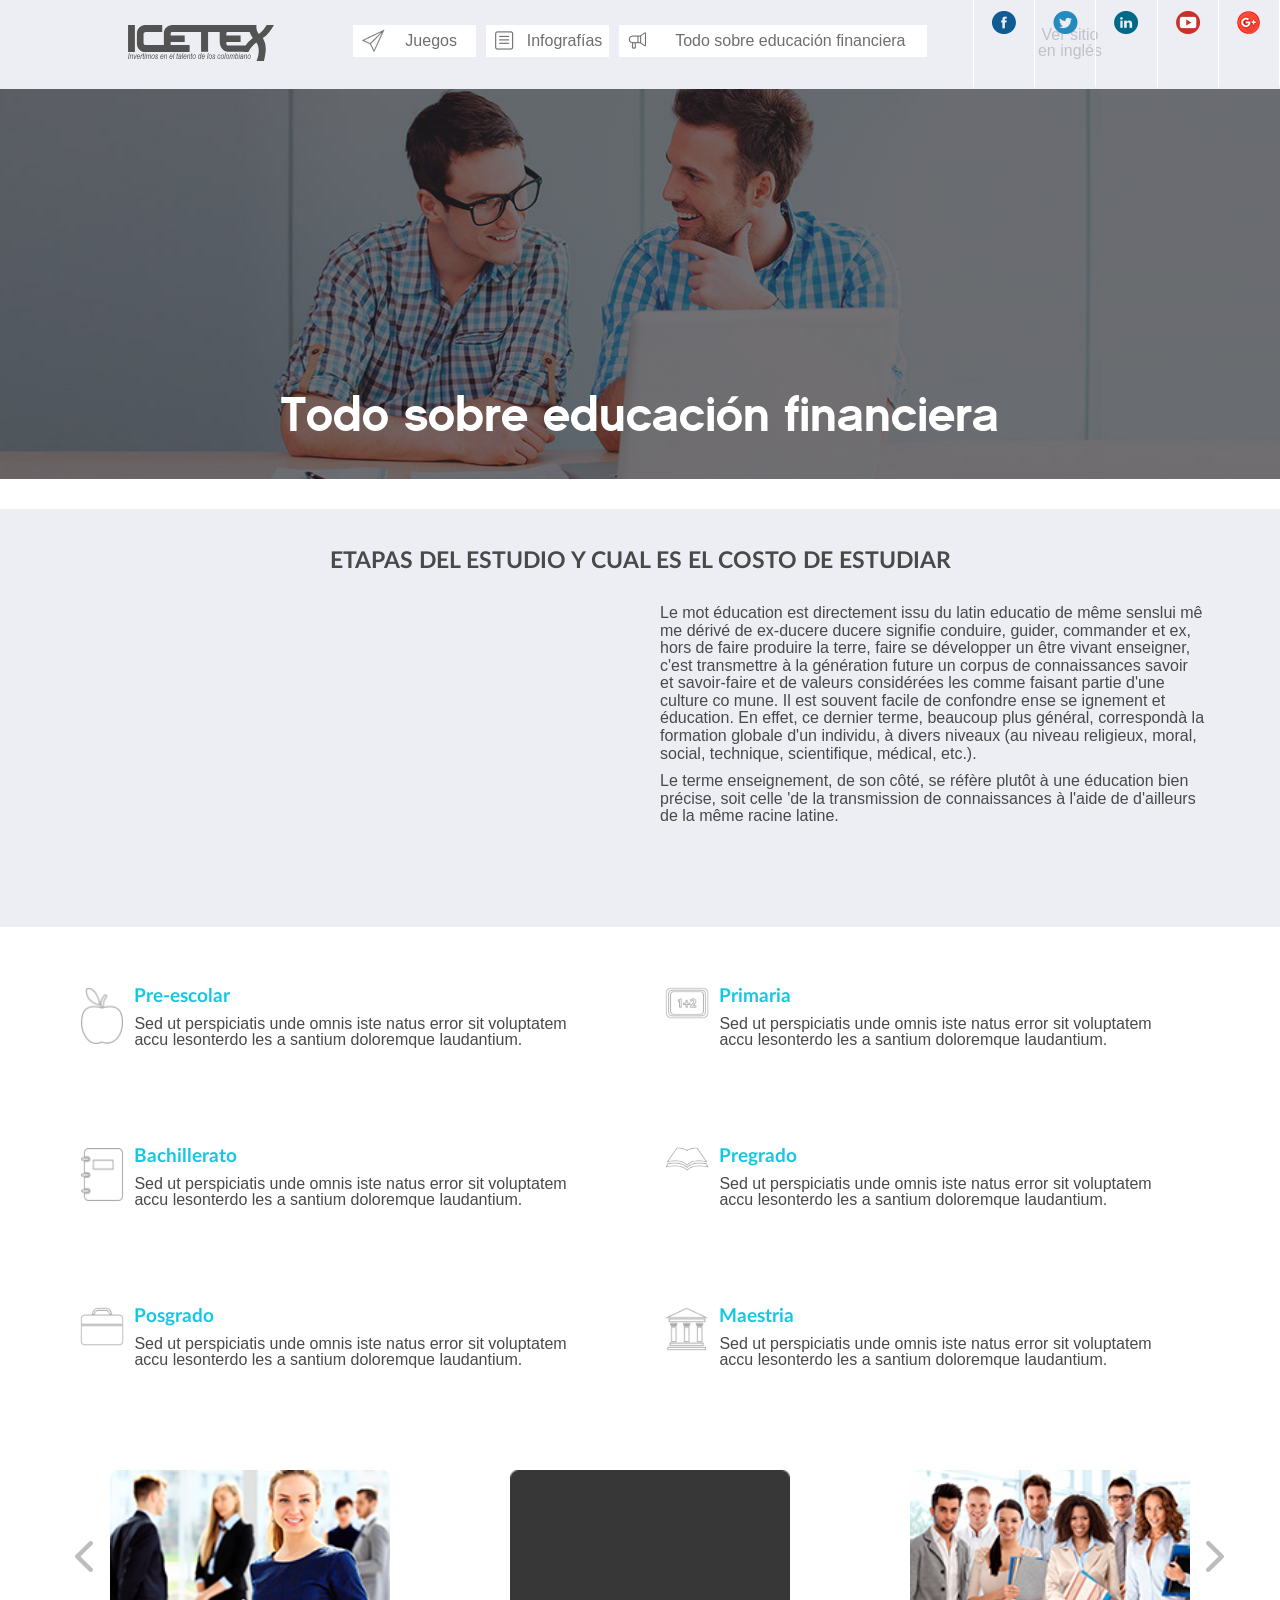
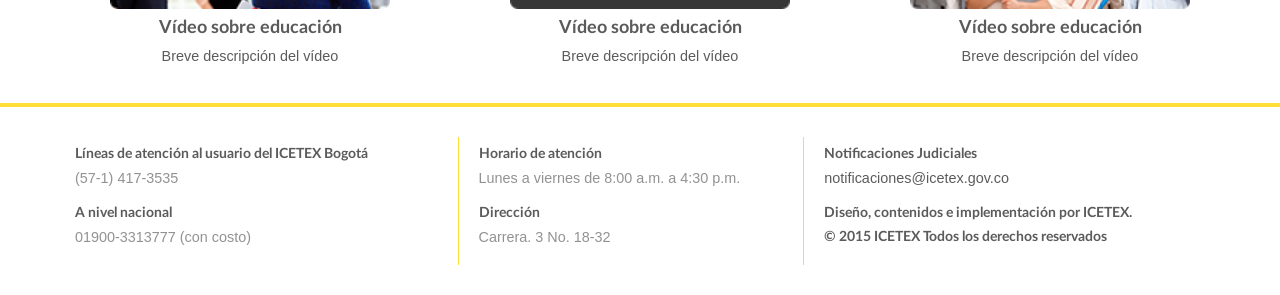
<file: educacion.html>
<!DOCTYPE html>
<html>
  <head>
    <title>Icetex</title>
    <link rel="stylesheet" href="css/main.css">
    <link rel="stylesheet" href="css/game1.css">
    <link rel="stylesheet" href="css/game2.css">
    <link rel="stylesheet" href="css/plugin.css">
    <meta charset="UTF-8">
    <meta name="viewport" content="width=device-width, initial-scale=1">
    <title>Default Title Here</title>
  </head>
  <body>
    <div class="interna">
      <header class="header">
        <div class="container"><a href="/" class="brand col-xs-6 col-md-3 fade">
            <div class="image"><img src="images/misc/logo.svg"></div></a>
          <div class="nav-action"><a type="button" class="icon-hamburger"><span></span>
              <p>Menu</p></a></div>
          <nav class="nav col-xs-12 col-md-6 principal">
            <ul>
              <li><a href="">Juegos</a>
                <ul class="submenu">
                  <li><a href="">Soy estratega financiero</a></li>
                  <li><a href="">Relaciona los conceptos</a></li>
                </ul>
              </li>
              <li><a href="">Infografías</a></li>
              <li><a href="">Todo sobre educación financiera</a></li>
            </ul>
          </nav><a href="" class="action-language">Ver sitio en inglés</a>
        </div>
        <ul class="social">
          <li><a href=""><span class="facebook"></span></a></li>
          <li><a href=""><span class="twitter"></span></a></li>
          <li><a href=""><span class="linkedin"></span></a></li>
          <li><a href=""><span class="youtube"></span></a></li>
          <li><a href=""><span class="google"></span></a></li>
        </ul>
      </header>
      <div class="header-interna">
        <div class="subtitle">Todo sobre educación financiera</div>
      </div>
      <div class="stages">
        <div class="container">
          <h2 class="title">ETAPAS DEL ESTUDIO Y CUAL ES EL COSTO DE ESTUDIAR</h2>
          <div class="col-xs-12 col-sm-6 video">
            <iframe width="100%" height="300px" src="https://www.youtube.com/embed/AKzoeAznx7Y" frameborder="0" allowfullscreen></iframe>
          </div>
          <div class="col-xs-12 col-sm-6 info">
            <p>Le mot éducation est directement issu du latin educatio de même senslui mê me dérivé de ex-ducere ducere signifie conduire, guider, commander et ex, hors de faire produire la terre, faire se développer un être vivant enseigner, c'est transmettre à la génération future un corpus de connaissances savoir et savoir-faire et de valeurs considérées les comme faisant partie d'une culture co mune. Il est souvent facile de confondre ense se ignement et éducation. En effet, ce dernier terme, beaucoup plus général, correspondà la formation globale d'un individu, à divers niveaux (au niveau religieux, moral, social, technique, scientifique, médical, etc.).	</p>
            <p>Le terme enseignement, de son côté, se réfère plutôt à une éducation bien précise, soit celle 'de la transmission de connaissances à l'aide de  d'ailleurs de la même racine latine. </p>
          </div>
        </div>
      </div>
      <div id="ancla_1" class="box-intro-info">
        <div class="container">
          <div class="info-featured">
            <div class="item col-xs-12 col-sm-6">
              <div class="image"><img src="images/misc/item_1.png"></div>
              <div class="box">
                <div class="subtitle">Pre-escolar</div>
                <p class="info">Sed ut perspiciatis unde omnis iste natus error sit voluptatem accu lesonterdo les a santium doloremque laudantium.</p>
              </div>
            </div>
            <div class="item col-xs-12 col-sm-6">
              <div class="image"><img src="images/misc/item_2.png"></div>
              <div class="box">
                <div class="subtitle">Primaria</div>
                <p class="info">Sed ut perspiciatis unde omnis iste natus error sit voluptatem accu lesonterdo les a santium doloremque laudantium.</p>
              </div>
            </div>
            <div class="item col-xs-12 col-sm-6">
              <div class="image"><img src="images/misc/item_3.png"></div>
              <div class="box">
                <div class="subtitle">Bachillerato</div>
                <p class="info">Sed ut perspiciatis unde omnis iste natus error sit voluptatem accu lesonterdo les a santium doloremque laudantium.</p>
              </div>
            </div>
            <div class="item col-xs-12 col-sm-6">
              <div class="image"><img src="images/misc/item_4.png"></div>
              <div class="box">
                <div class="subtitle">Pregrado</div>
                <p class="info">Sed ut perspiciatis unde omnis iste natus error sit voluptatem accu lesonterdo les a santium doloremque laudantium.</p>
              </div>
            </div>
            <div class="item col-xs-12 col-sm-6">
              <div class="image"><img src="images/misc/item_5.png"></div>
              <div class="box">
                <div class="subtitle">Posgrado</div>
                <p class="info">Sed ut perspiciatis unde omnis iste natus error sit voluptatem accu lesonterdo les a santium doloremque laudantium.</p>
              </div>
            </div>
            <div class="item col-xs-12 col-sm-6">
              <div class="image"><img src="images/misc/item_6.png"></div>
              <div class="box">
                <div class="subtitle">Maestria</div>
                <p class="info">Sed ut perspiciatis unde omnis iste natus error sit voluptatem accu lesonterdo les a santium doloremque laudantium.</p>
              </div>
            </div>
          </div>
          <div class="carousel-educacion"><a href="#" class="slide"><img img src="images/fpo/carrusel_1.png">
              <h4 class="subtitle">Vídeo sobre educación</h4>
              <p class="description">Breve descripción del vídeo</p></a><a href="#" class="slide"><img img src="images/fpo/carrusel_2.png">
              <h4 class="subtitle">Vídeo sobre educación</h4>
              <p class="description">Breve descripción del vídeo</p></a><a href="#" class="slide"><img img src="images/fpo/carrusel_3.png">
              <h4 class="subtitle">Vídeo sobre educación</h4>
              <p class="description">Breve descripción del vídeo</p></a><a href="#" class="slide"><img img src="images/fpo/carrusel_1.png">
              <h4 class="subtitle">Vídeo sobre educación</h4>
              <p class="description">Breve descripción del vídeo</p></a><a href="#" class="slide"><img img src="images/fpo/carrusel_3.png">
              <h4 class="subtitle">Vídeo sobre educación</h4>
              <p class="description">Breve descripción del vídeo</p></a></div>
        </div>
      </div>
      <footer class="footer">
        <div class="container">
          <div class="box-footer">
            <div class="item">
              <div class="info">
                <p class="text">Líneas de atención al usuario del ICETEX Bogotá</p><span class="simple">(57-1) 417-3535</span>
              </div>
              <div class="info">
                <p class="text">A nivel nacional</p><span class="simple">01900-3313777 (con costo)</span>
              </div>
            </div>
            <div class="item">
              <div class="info">
                <p class="text">Horario de atención</p><span class="simple">Lunes a viernes de 8:00 a.m. a 4:30 p.m.</span>
              </div>
              <div class="info">
                <p class="text">Dirección</p><span class="simple">Carrera. 3 No. 18-32</span>
              </div>
            </div>
            <div class="item">
              <div class="info">
                <p class="text">Notificaciones Judiciales</p><span class="simple"> <a href="mailto:notificaciones@icetex.gov.co ">notificaciones@icetex.gov.co </a></span>
              </div>
              <div class="info">
                <p class="text">Diseño, contenidos e implementación por ICETEX.</p>
                <p class="text">© 2015 ICETEX Todos los derechos reservados</p>
              </div>
            </div>
          </div>
        </div>
      </footer>
    </div>
    <script src="https://ajax.googleapis.com/ajax/libs/jquery/2.1.3/jquery.min.js"></script>
    <script src="js/vendor/TweenLite.min.js"></script>
    <script src="js/vendor/CSSPlugin.min.js"></script>
    <script src="js/vendor/royal-slider-min.js"></script>
    <script src="js/vendor/bx-slider.js"></script>
    <script src="js/vendor/jquery.tooltipster.min.js"></script>
    <script src="js/animation.js"></script>
    <script src="js/main.js"> </script>
  </body>
</html>
</file>
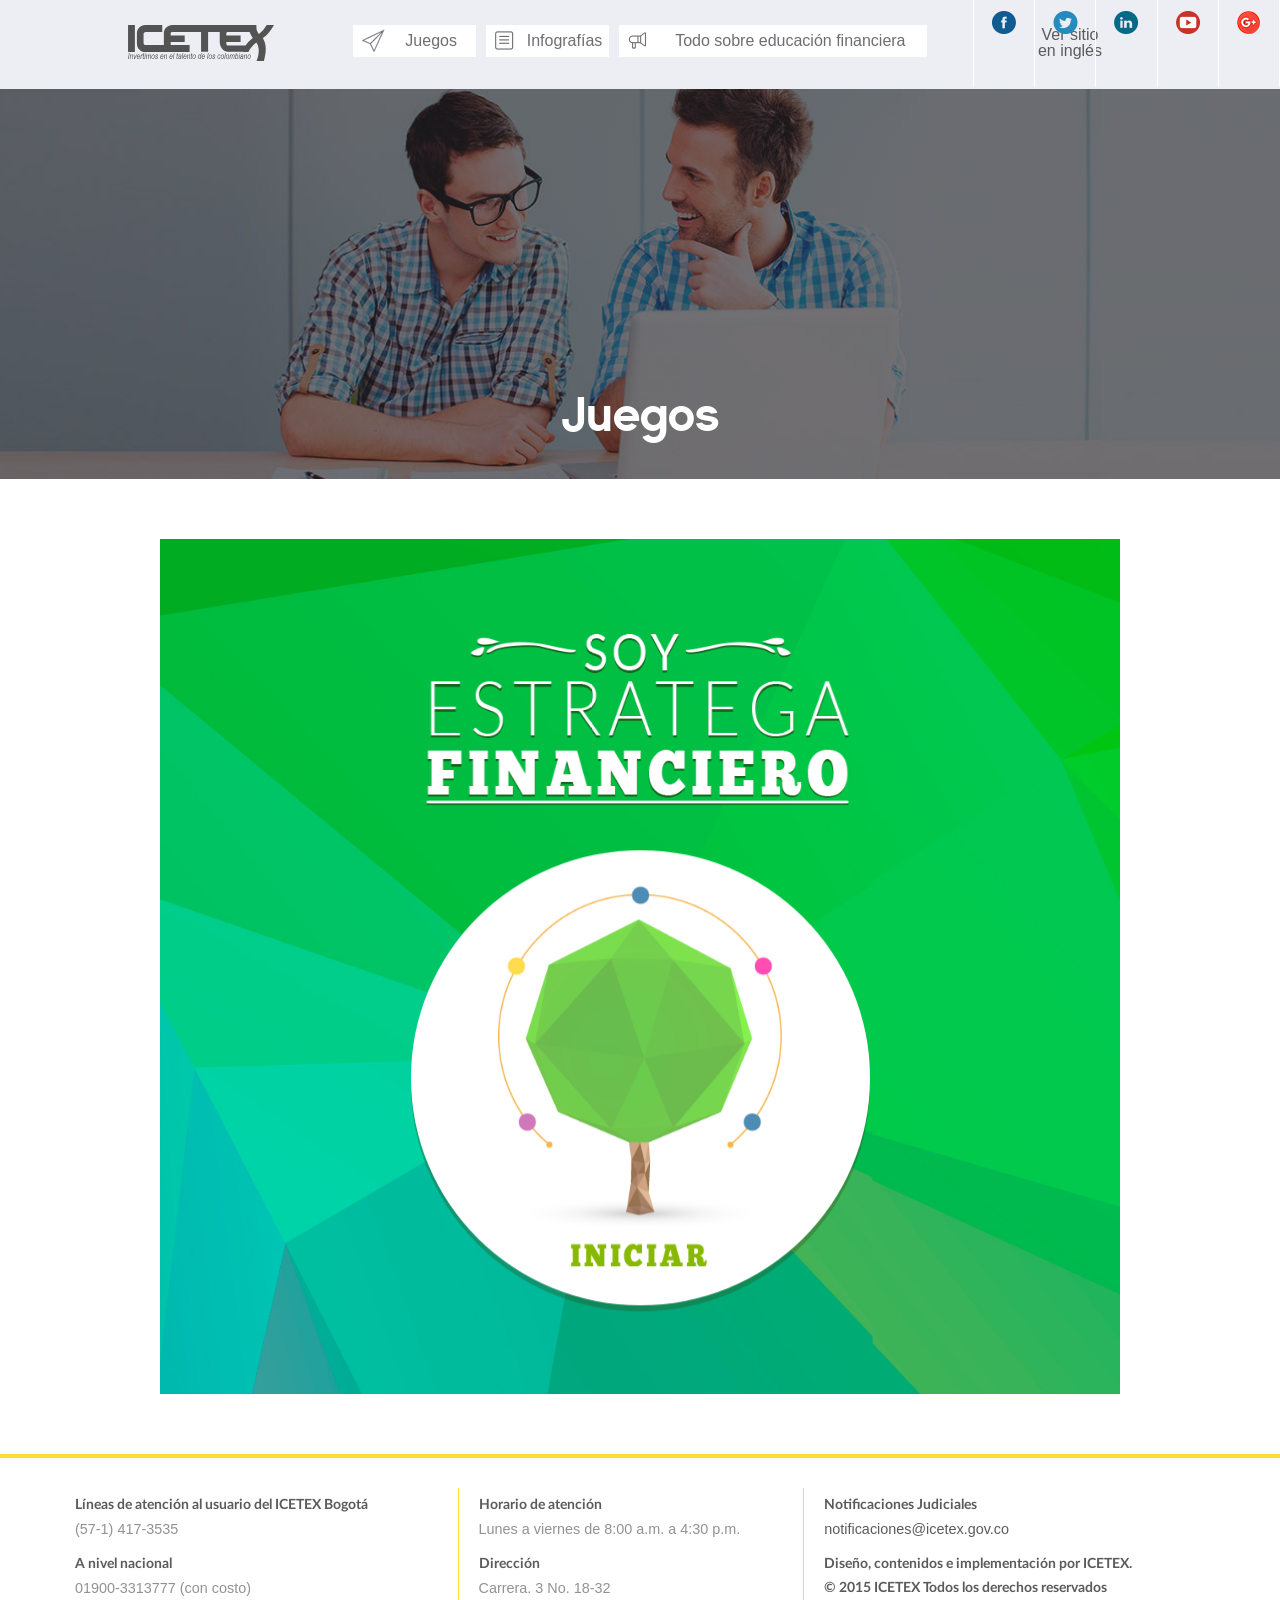
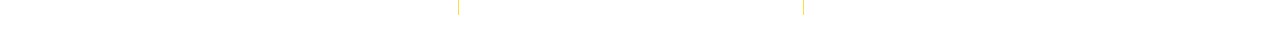
<file: game1.html>
<!DOCTYPE html>
<html>
  <head>
    <title>Icetex</title>
    <link rel="stylesheet" href="css/main.css">
    <link rel="stylesheet" href="css/game1.css">
    <link rel="stylesheet" href="css/game2.css">
    <link rel="stylesheet" href="css/plugin.css">
    <meta charset="UTF-8">
    <meta name="viewport" content="width=device-width, initial-scale=1">
    <title>Default Title Here</title>
  </head>
  <body>
    <div class="interna game1 games">
      <header class="header">
        <div class="container"><a href="/" class="brand col-xs-6 col-md-3 fade">
            <div class="image"><img src="images/misc/logo.svg"></div></a>
          <div class="nav-action"><a type="button" class="icon-hamburger"><span></span>
              <p>Menu</p></a></div>
          <nav class="nav col-xs-12 col-md-6 principal">
            <ul>
              <li><a href="">Juegos</a>
                <ul class="submenu">
                  <li><a href="">Soy estratega financiero</a></li>
                  <li><a href="">Relaciona los conceptos</a></li>
                </ul>
              </li>
              <li><a href="">Infografías</a></li>
              <li><a href="">Todo sobre educación financiera</a></li>
            </ul>
          </nav><a href="" class="action-language">Ver sitio en inglés</a>
        </div>
        <ul class="social">
          <li><a href=""><span class="facebook"></span></a></li>
          <li><a href=""><span class="twitter"></span></a></li>
          <li><a href=""><span class="linkedin"></span></a></li>
          <li><a href=""><span class="youtube"></span></a></li>
          <li><a href=""><span class="google"></span></a></li>
        </ul>
      </header>
      <div class="header-interna">
        <div class="subtitle">Juegos</div>
      </div>
      <div class="game-wrap">
        <div class="container">
          <div class="game-wrapper-financiero">
            <div id="stage01">
              <div class="main-title animated bounceInDown"><img src="images/game1/main-title.png"></div>
              <div class="start"><a href="#" id="startBtn"><span class="startBtnEffect animated bounceInUp"><img src="images/game1/start.png"></span></a></div>
            </div>
            <div id="stage02" class="startRight stage">
              <div><span class="instructions">
                  <h4>Instrucciones</h4>
                  <p class="subtitle">El juego del <b>ICETEX</b> con el que aprenderás acerca de lo importante que es la financiación de un crédito educativo en la consolidación de tus metas de estudio.</p>
                  <ul>
                    <li>Lee detalladamente las preguntas del juego.</li>
                    <li>En cada una de ellas encontrarás cuatro (4) opciones de respuesta pero solo una es la correcta.</li>
                    <li>Las preguntas cambian de orden cada vez que comienza un nuevo juego.</li>
                    <li>En caso que no conozcas la respuesta, tienes tres ayudas que puedes usar cuando quieras:</li>
                  </ul>
                  <h4 class="comodines">Comodines de ayuda</h4>
                  <ul class="list-comodines">
                    <li> <img src="images/game1/arrow01.svg"><span class="items">Navegar por el portal del ICETEX</span></li>
                    <li> <img src="images/game1/number.svg"><span class="items">Consultar a la comunidad virtual a través de <span>#yosoyicetex</span> en twitter</span></li>
                    <li><img src="images/game1/50-50.svg"><span class="items">50/50, descartar 2 opciones incorrectas</span></li>
                    <li><img src="images/game1/phone.svg"><span class="items">Llamar a las líneas de atención del ICETEX en Bogotá 417 3535 o a nivel nacional al 01 900 331 3777</span></li>
                  </ul><a href="#" id="nextBtn"> <img src="images/game1/next.svg"><p>Siguiente</p></a></span></div>
            </div>
            <div id="stage03" class="startRight stage">
              <div class="a-jugar">
                <h6>¡Ahora sí, a jugar!</h6>
              </div>
              <div class="stars-footer"><span> <img src="images/game1/star-02.svg"></span><span> <img src="images/game1/star-02.svg"></span><span> <img src="images/game1/star-02.svg"></span><span> <img src="images/game1/star-02.svg"></span><span> <img src="images/game1/star-02.svg"></span><span> <img src="images/game1/star-02.svg"></span><span> <img src="images/game1/star-02.svg"></span><span> <img src="images/game1/star-02.svg"></span><span> <img src="images/game1/star-02.svg"></span><span> <img src="images/game1/star-02.svg"></span><span> <img src="images/game1/star-02.svg"></span><span> <img src="images/game1/star-02.svg"></span><span> <img src="images/game1/star-01.svg"></span><span class="level">Nivel 1</span></div>
            </div>
            <div id="stage04" class="startRight stage">
              <div class="top">
                <div class="timer"><span>30</span></div>
                <div class="helpers"><span class="box-tool"><img src="images/game1/arrow02.svg" title="Bogotá 417 3535 o a nivel nacional al 01 900 331 3777" class="tooltip">
                    <div class="disable-tool"></div></span><span class="box-tool"><img src="images/game1/50-50-02.svg" title="Bogotá 417 3535 o a nivel nacional al 01 900 331 3777" class="tooltip">
                    <div class="disable-tool"></div></span><span class="box-tool"><img src="images/game1/number-02.svg" title="Bogotá 417 3535 o a nivel nacional al 01 900 331 3777" class="tooltip">
                    <div class="disable-tool"></div></span><span class="box-tool"><img src="images/game1/phone-02.svg" title="Bogotá 417 3535 o a nivel nacional al 01 900 331 3777" class="tooltip">
                    <div class="disable-tool"></div></span></div>
              </div>
              <div class="question-box">
                <div class="question"><span>El principal objetivo de un crédito educativo que otorga ICETEX es:</span></div>
                <ul class="answers">
                  <li class="select"><a href="#" id="answerBtn"><span>A.</span> Ayudar con la cuota inicial de una casa</a></li>
                  <li class="wrong"><a href="#"><span>B.</span> Fomentar y facilitar la educación en la sociedad</a></li>
                  <li class="correct"><a href="#"><span>C.</span> Promover viajes alrededor del mundo</a></li>
                  <li><span>D.</span> Ayudar con los útiles escolares de los hijos</li>
                </ul>
                <div class="advice"><span>Estamos procesando tu respuesta</span></div>
              </div>
              <div class="stars-footer"><span> <img src="images/game1/star-02.svg"></span><span> <img src="images/game1/star-02.svg"></span><span> <img src="images/game1/star-02.svg"></span><span> <img src="images/game1/star-02.svg"></span><span> <img src="images/game1/star-02.svg"></span><span> <img src="images/game1/star-02.svg"></span><span> <img src="images/game1/star-02.svg"></span><span> <img src="images/game1/star-02.svg"></span><span> <img src="images/game1/star-02.svg"></span><span> <img src="images/game1/star-02.svg"></span><span> <img src="images/game1/star-02.svg"></span><span> <img src="images/game1/star-02.svg"></span><span> <img src="images/game1/star-01.svg"></span><span class="level">Nivel 1</span></div>
            </div>
            <div id="stage05" class="startRight stage">
              <div class="circle-score"><span class="circle">
                  <div class="copy-result">
                    <h6>¡EXCELENTE!</h6>
                  </div>
                  <div class="score"><img src="images/game1/podium.svg" class="icon-podium">
                    <p>Tu puntaje <span>7550</span></p>
                  </div>
                  <div class="options-footer">
                    <div class="home-game"><a href="#" id="homeBtn"><img src="images/game1/home.svg"><span>Inicio</span></a></div>
                    <div class="try-again"><a href="#" id="retryBtn"><img src="images/game1/try.svg"><span>Volver a jugar</span></a></div>
                  </div></span></div>
              <div class="stars-footer"><span> <img src="images/game1/star-02.svg"></span><span> <img src="images/game1/star-02.svg"></span><span> <img src="images/game1/star-02.svg"></span><span> <img src="images/game1/star-02.svg"></span><span> <img src="images/game1/star-02.svg"></span><span> <img src="images/game1/star-02.svg"></span><span> <img src="images/game1/star-02.svg"></span><span> <img src="images/game1/star-02.svg"></span><span> <img src="images/game1/star-02.svg"></span><span> <img src="images/game1/star-02.svg"></span><span> <img src="images/game1/star-02.svg"></span><span> <img src="images/game1/star-02.svg"></span><span> <img src="images/game1/star-01.svg"></span><span class="level">Nivel 1</span></div>
            </div>
          </div>
        </div>
      </div>
      <footer class="footer">
        <div class="container">
          <div class="box-footer">
            <div class="item">
              <div class="info">
                <p class="text">Líneas de atención al usuario del ICETEX Bogotá</p><span class="simple">(57-1) 417-3535</span>
              </div>
              <div class="info">
                <p class="text">A nivel nacional</p><span class="simple">01900-3313777 (con costo)</span>
              </div>
            </div>
            <div class="item">
              <div class="info">
                <p class="text">Horario de atención</p><span class="simple">Lunes a viernes de 8:00 a.m. a 4:30 p.m.</span>
              </div>
              <div class="info">
                <p class="text">Dirección</p><span class="simple">Carrera. 3 No. 18-32</span>
              </div>
            </div>
            <div class="item">
              <div class="info">
                <p class="text">Notificaciones Judiciales</p><span class="simple"> <a href="mailto:notificaciones@icetex.gov.co ">notificaciones@icetex.gov.co </a></span>
              </div>
              <div class="info">
                <p class="text">Diseño, contenidos e implementación por ICETEX.</p>
                <p class="text">© 2015 ICETEX Todos los derechos reservados</p>
              </div>
            </div>
          </div>
        </div>
      </footer>
    </div>
    <script src="https://ajax.googleapis.com/ajax/libs/jquery/2.1.3/jquery.min.js"></script>
    <script src="js/vendor/TweenLite.min.js"></script>
    <script src="js/vendor/CSSPlugin.min.js"></script>
    <script src="js/vendor/royal-slider-min.js"></script>
    <script src="js/vendor/bx-slider.js"></script>
    <script src="js/vendor/jquery.tooltipster.min.js"></script>
    <script src="js/animation.js"></script>
    <script src="js/main.js"> </script>
  </body>
</html>
</file>
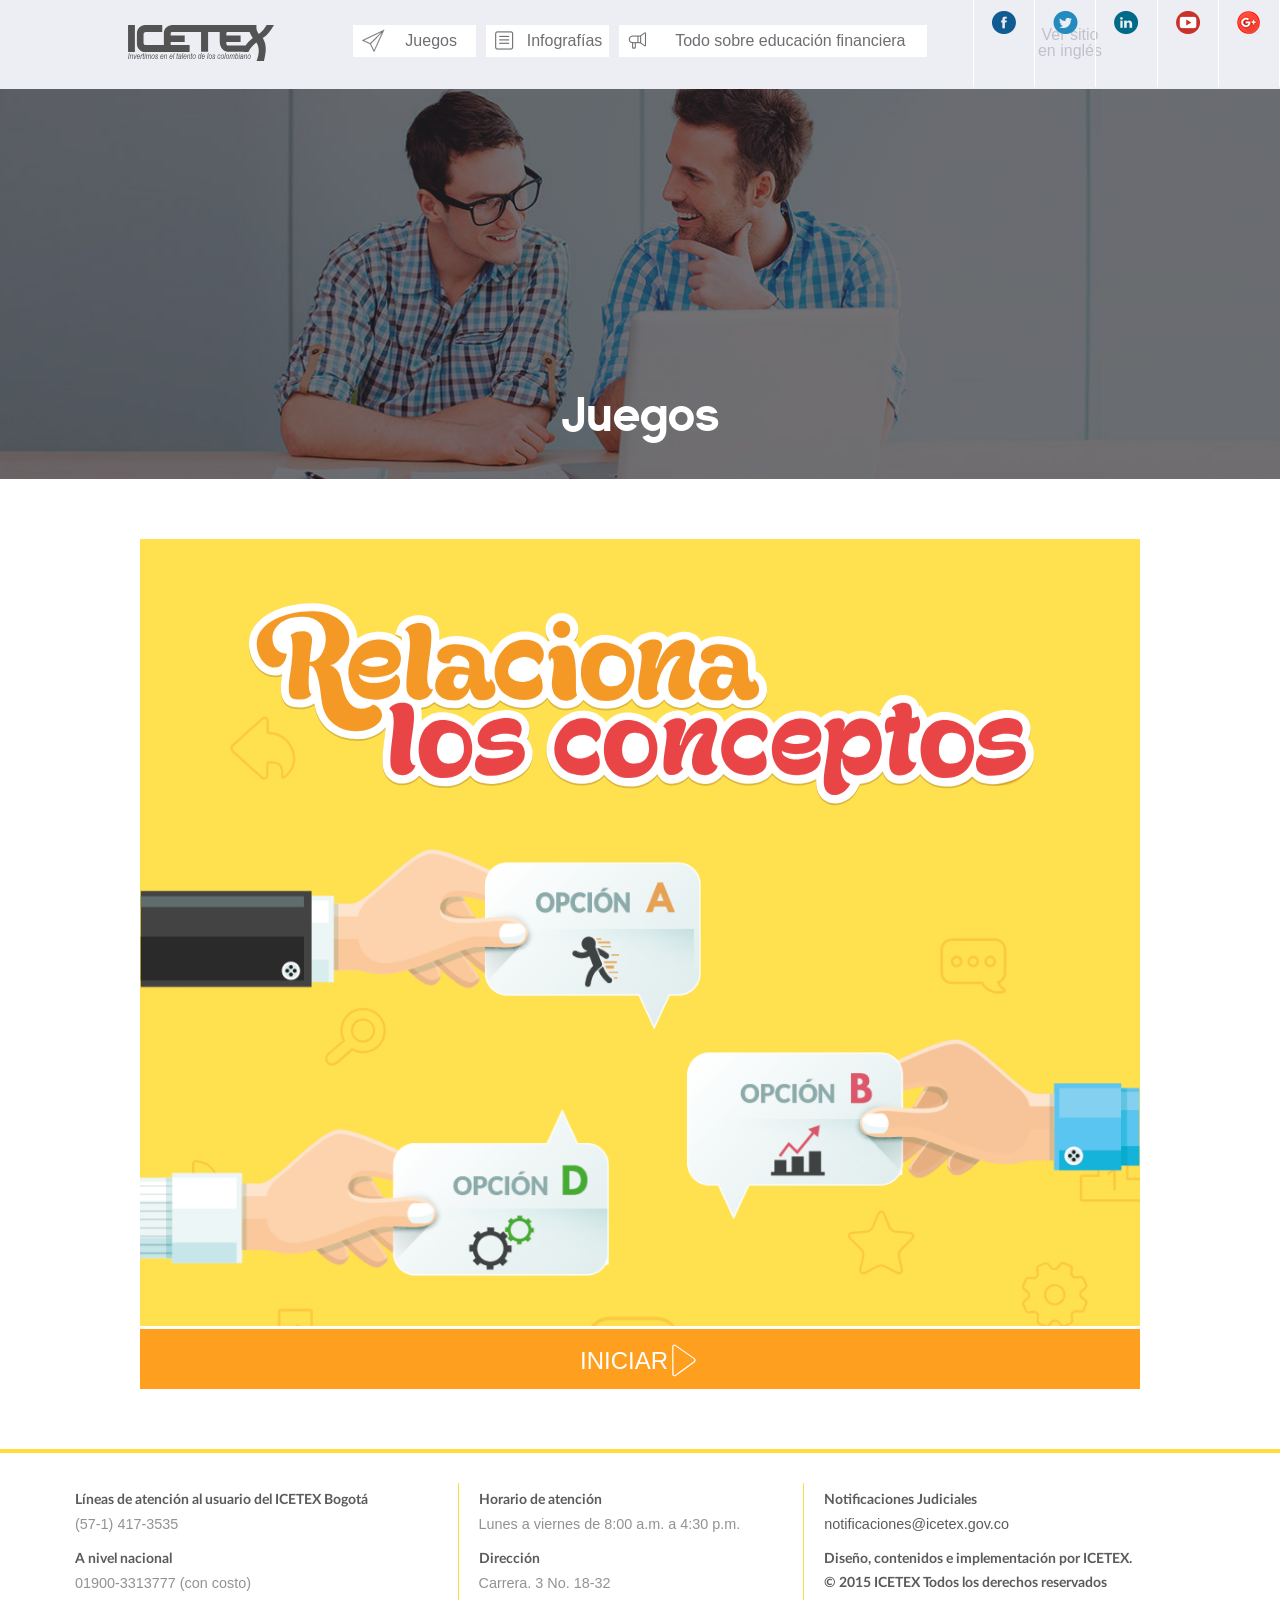
<file: game2.html>
<!DOCTYPE html>
<html>
  <head>
    <title>Icetex</title>
    <link rel="stylesheet" href="css/main.css">
    <link rel="stylesheet" href="css/game1.css">
    <link rel="stylesheet" href="css/game2.css">
    <link rel="stylesheet" href="css/plugin.css">
    <meta charset="UTF-8">
    <meta name="viewport" content="width=device-width, initial-scale=1">
    <title>Default Title Here</title>
  </head>
  <body>
    <div class="interna game2 games">
      <header class="header">
        <div class="container"><a href="/" class="brand col-xs-6 col-md-3 fade">
            <div class="image"><img src="images/misc/logo.svg"></div></a>
          <div class="nav-action"><a type="button" class="icon-hamburger"><span></span>
              <p>Menu</p></a></div>
          <nav class="nav col-xs-12 col-md-6 principal">
            <ul>
              <li><a href="">Juegos</a>
                <ul class="submenu">
                  <li><a href="">Soy estratega financiero</a></li>
                  <li><a href="">Relaciona los conceptos</a></li>
                </ul>
              </li>
              <li><a href="">Infografías</a></li>
              <li><a href="">Todo sobre educación financiera</a></li>
            </ul>
          </nav><a href="" class="action-language">Ver sitio en inglés</a>
        </div>
        <ul class="social">
          <li><a href=""><span class="facebook"></span></a></li>
          <li><a href=""><span class="twitter"></span></a></li>
          <li><a href=""><span class="linkedin"></span></a></li>
          <li><a href=""><span class="youtube"></span></a></li>
          <li><a href=""><span class="google"></span></a></li>
        </ul>
      </header>
      <div class="header-interna">
        <div class="subtitle">Juegos</div>
      </div>
      <div class="game-wrap">
        <div class="container">
          <div class="game-wrapper-conceptos">
            <div id="stage001">
              <div class="main-title-rela animated bounceInDown"><img src="../images/game2/title-rela.svg"></div>
              <div class="intro-rela"><span class="black-intro"><img src="../images/game2/black-intro.png" class="animated bounceInLeft"></span><span class="blue-intro"><img src="../images/game2/blue-intro.png" class="animated bounceInRight"></span><span class="white-intro"><img src="../images/game2/white-intro.png" class="animated bounceInLeft"></span></div>
            </div>
            <div id="stage002" class="startRight stage">
              <div class="content-info">
                <h6>Instrucciones</h6>
                <p>En el siguiente juego encontrarás dos columnas. En la columna de la izquierda están escritos cinco títulos que debes relacionar con cinco conceptos que se encuentran en la columna de la derecha.</p><span>Las preguntas cambian de orden cada vez que comienza un nuevo juego.</span><a href="#" id="playConceptos">Jugar</a>
              </div>
            </div>
            <div id="stage003" class="startRight stage">
              <div class="content-elements-conceptos">
                <div class="left-hands-01 hand-l"><img src="../images/game2/hand01.png"></div>
                <div class="left-hands-02 hand-l"><img src="../images/game2/hand02.png"></div>
                <div class="left-hands-03 hand-l"><img src="../images/game2/hand03.png"></div>
                <div class="left-hands-04 hand-l"><img src="../images/game2/hand04.png"></div>
                <div class="left-hands-05 hand-l"><img src="../images/game2/hand05.png"></div>
                <div class="right-hands-01 hand-r"><img src="../images/game2/hand01-right.png"></div>
                <div class="right-hands-02 hand-r"><img src="../images/game2/hand02-right.png"></div>
                <div class="right-hands-03 hand-r"><img src="../images/game2/hand03-right.png"></div>
                <div class="right-hands-04 hand-r"><img src="../images/game2/hand04-right.png"></div>
                <div class="right-hands-05 hand-r"><img src="../images/game2/hand05-right.png"></div>
              </div>
              <div class="stars-conceptos"><img src="../images/game2/star-01.svg"><img src="../images/game2/star-01.svg"><img src="../images/game2/star-01.svg"><img src="../images/game2/star-01.svg"><img src="../images/game2/star-02.svg"></div>
            </div>
            <div id="stage004" class="startRight stage">
              <div class="content-info">
                <h6>¡felicitaciones! </h6>
                <p>Has relacionado correctamente todos los conceptos.</p><a href="">Volver a jugar</a>
              </div>
              <div class="stars-conceptos"><img src="../images/game2/star-01.svg"><img src="../images/game2/star-01.svg"><img src="../images/game2/star-01.svg"><img src="../images/game2/star-01.svg"><img src="../images/game2/star-02.svg"></div>
            </div>
            <div class="footer-orange"><a href="#" class="start-game2">Iniciar</a></div>
          </div>
        </div>
      </div>
      <footer class="footer">
        <div class="container">
          <div class="box-footer">
            <div class="item">
              <div class="info">
                <p class="text">Líneas de atención al usuario del ICETEX Bogotá</p><span class="simple">(57-1) 417-3535</span>
              </div>
              <div class="info">
                <p class="text">A nivel nacional</p><span class="simple">01900-3313777 (con costo)</span>
              </div>
            </div>
            <div class="item">
              <div class="info">
                <p class="text">Horario de atención</p><span class="simple">Lunes a viernes de 8:00 a.m. a 4:30 p.m.</span>
              </div>
              <div class="info">
                <p class="text">Dirección</p><span class="simple">Carrera. 3 No. 18-32</span>
              </div>
            </div>
            <div class="item">
              <div class="info">
                <p class="text">Notificaciones Judiciales</p><span class="simple"> <a href="mailto:notificaciones@icetex.gov.co ">notificaciones@icetex.gov.co </a></span>
              </div>
              <div class="info">
                <p class="text">Diseño, contenidos e implementación por ICETEX.</p>
                <p class="text">© 2015 ICETEX Todos los derechos reservados</p>
              </div>
            </div>
          </div>
        </div>
      </footer>
    </div>
    <script src="https://ajax.googleapis.com/ajax/libs/jquery/2.1.3/jquery.min.js"></script>
    <script src="js/vendor/TweenLite.min.js"></script>
    <script src="js/vendor/CSSPlugin.min.js"></script>
    <script src="js/vendor/royal-slider-min.js"></script>
    <script src="js/vendor/bx-slider.js"></script>
    <script src="js/vendor/jquery.tooltipster.min.js"></script>
    <script src="js/animation.js"></script>
    <script src="js/main.js"> </script>
  </body>
</html>
</file>
<file: css/game1.css>
@charset "UTF-8";
/* FONTS */
/* COLORS */
/* SIZES RESPONSIVE */
@font-face {
  font-family: 'chunkfive';
  src: url("../fonts/chunkfive_ex-webfont.eot");
  src: url("../fonts/chunkfive_ex-webfont.eot?#iefix") format("embedded-opentype"), url("../fonts/chunkfive_ex-webfont.woff2") format("woff2"), url("../fonts/chunkfive_ex-webfont.woff") format("woff"), url("../fonts/chunkfive_ex-webfont.ttf") format("truetype"), url("../fonts/chunkfive_ex-webfont.svg#chunkfive_exregular") format("svg");
  font-weight: normal;
  font-style: normal; }

.game-wrap .container {
  padding: 60px 0; }

.game1 a {
  text-decoration: none;
  color: #5B5B5B; }

.question {
  color: #5B5B5B; }

.startRight {
  left: 100%;
  opacity: 0;
  position: absolute; }

.stage {
  width: 100%;
  height: 810px; }

.game-wrapper-financiero {
  display: block;
  overflow: hidden;
  height: 810px !important;
  width: 960px;
  position: relative;
  height: auto;
  padding-bottom: 45px;
  background: url("../images/game1/bg.jpg") no-repeat center center;
  margin: 0 auto;
  background-size: cover; }
  @media (max-width: 1199px) {
    .game-wrapper-financiero {
      width: 90%; } }
  @media (max-width: 768px) {
    .game-wrapper-financiero {
      height: 1007px !important; } }
  @media (max-width: 568px) {
    .game-wrapper-financiero {
      height: 1131px !important; } }

@font-face {
  font-family: 'chunkfive';
  src: url("../fonts/chunkfive_ex-webfont.eot");
  src: url("../fonts/chunkfive_ex-webfont.eot?#iefix") format("embedded-opentype"), url("../fonts/chunkfive_ex-webfont.woff2") format("woff2"), url("../fonts/chunkfive_ex-webfont.woff") format("woff"), url("../fonts/chunkfive_ex-webfont.ttf") format("truetype"), url("../fonts/chunkfive_ex-webfont.svg#chunkfive_exregular") format("svg");
  font-weight: normal;
  font-style: normal; }

.animated {
  -webkit-animation-duration: 1s;
  animation-duration: 1s;
  -webkit-animation-fill-mode: both;
  animation-fill-mode: both; }

.animated.infinite {
  -webkit-animation-iteration-count: infinite;
  animation-iteration-count: infinite; }

.animated.hinge {
  -webkit-animation-duration: 2s;
  animation-duration: 2s; }

.animated.bounceIn,
.animated.bounceOut {
  -webkit-animation-duration: .75s;
  animation-duration: .75s; }

.animated.flipOutX,
.animated.flipOutY {
  -webkit-animation-duration: .75s;
  animation-duration: .75s; }

@-webkit-keyframes bounce {
  from, 20%, 53%, 80%, to {
    -webkit-animation-timing-function: cubic-bezier(0.215, 0.61, 0.355, 1);
    animation-timing-function: cubic-bezier(0.215, 0.61, 0.355, 1);
    -webkit-transform: translate3d(0, 0, 0);
    transform: translate3d(0, 0, 0); }
  40%, 43% {
    -webkit-animation-timing-function: cubic-bezier(0.755, 0.05, 0.855, 0.06);
    animation-timing-function: cubic-bezier(0.755, 0.05, 0.855, 0.06);
    -webkit-transform: translate3d(0, -30px, 0);
    transform: translate3d(0, -30px, 0); }
  70% {
    -webkit-animation-timing-function: cubic-bezier(0.755, 0.05, 0.855, 0.06);
    animation-timing-function: cubic-bezier(0.755, 0.05, 0.855, 0.06);
    -webkit-transform: translate3d(0, -15px, 0);
    transform: translate3d(0, -15px, 0); }
  90% {
    -webkit-transform: translate3d(0, -4px, 0);
    transform: translate3d(0, -4px, 0); } }

@keyframes bounce {
  from, 20%, 53%, 80%, to {
    -webkit-animation-timing-function: cubic-bezier(0.215, 0.61, 0.355, 1);
    animation-timing-function: cubic-bezier(0.215, 0.61, 0.355, 1);
    -webkit-transform: translate3d(0, 0, 0);
    transform: translate3d(0, 0, 0); }
  40%, 43% {
    -webkit-animation-timing-function: cubic-bezier(0.755, 0.05, 0.855, 0.06);
    animation-timing-function: cubic-bezier(0.755, 0.05, 0.855, 0.06);
    -webkit-transform: translate3d(0, -30px, 0);
    transform: translate3d(0, -30px, 0); }
  70% {
    -webkit-animation-timing-function: cubic-bezier(0.755, 0.05, 0.855, 0.06);
    animation-timing-function: cubic-bezier(0.755, 0.05, 0.855, 0.06);
    -webkit-transform: translate3d(0, -15px, 0);
    transform: translate3d(0, -15px, 0); }
  90% {
    -webkit-transform: translate3d(0, -4px, 0);
    transform: translate3d(0, -4px, 0); } }

.bounce {
  -webkit-animation-name: bounce;
  animation-name: bounce;
  -webkit-transform-origin: center bottom;
  transform-origin: center bottom; }

@-webkit-keyframes flash {
  from, 50%, to {
    opacity: 1; }
  25%, 75% {
    opacity: 0; } }

@keyframes flash {
  from, 50%, to {
    opacity: 1; }
  25%, 75% {
    opacity: 0; } }

.flash {
  -webkit-animation-name: flash;
  animation-name: flash; }

/* originally authored by Nick Pettit - https://github.com/nickpettit/glide */
@-webkit-keyframes pulse {
  from {
    -webkit-transform: scale3d(1, 1, 1);
    transform: scale3d(1, 1, 1); }
  50% {
    -webkit-transform: scale3d(1.05, 1.05, 1.05);
    transform: scale3d(1.05, 1.05, 1.05); }
  to {
    -webkit-transform: scale3d(1, 1, 1);
    transform: scale3d(1, 1, 1); } }

@keyframes pulse {
  from {
    -webkit-transform: scale3d(1, 1, 1);
    transform: scale3d(1, 1, 1); }
  50% {
    -webkit-transform: scale3d(1.05, 1.05, 1.05);
    transform: scale3d(1.05, 1.05, 1.05); }
  to {
    -webkit-transform: scale3d(1, 1, 1);
    transform: scale3d(1, 1, 1); } }

.pulse {
  -webkit-animation-name: pulse;
  animation-name: pulse; }

@-webkit-keyframes rubberBand {
  from {
    -webkit-transform: scale3d(1, 1, 1);
    transform: scale3d(1, 1, 1); }
  30% {
    -webkit-transform: scale3d(1.25, 0.75, 1);
    transform: scale3d(1.25, 0.75, 1); }
  40% {
    -webkit-transform: scale3d(0.75, 1.25, 1);
    transform: scale3d(0.75, 1.25, 1); }
  50% {
    -webkit-transform: scale3d(1.15, 0.85, 1);
    transform: scale3d(1.15, 0.85, 1); }
  65% {
    -webkit-transform: scale3d(0.95, 1.05, 1);
    transform: scale3d(0.95, 1.05, 1); }
  75% {
    -webkit-transform: scale3d(1.05, 0.95, 1);
    transform: scale3d(1.05, 0.95, 1); }
  to {
    -webkit-transform: scale3d(1, 1, 1);
    transform: scale3d(1, 1, 1); } }

@keyframes rubberBand {
  from {
    -webkit-transform: scale3d(1, 1, 1);
    transform: scale3d(1, 1, 1); }
  30% {
    -webkit-transform: scale3d(1.25, 0.75, 1);
    transform: scale3d(1.25, 0.75, 1); }
  40% {
    -webkit-transform: scale3d(0.75, 1.25, 1);
    transform: scale3d(0.75, 1.25, 1); }
  50% {
    -webkit-transform: scale3d(1.15, 0.85, 1);
    transform: scale3d(1.15, 0.85, 1); }
  65% {
    -webkit-transform: scale3d(0.95, 1.05, 1);
    transform: scale3d(0.95, 1.05, 1); }
  75% {
    -webkit-transform: scale3d(1.05, 0.95, 1);
    transform: scale3d(1.05, 0.95, 1); }
  to {
    -webkit-transform: scale3d(1, 1, 1);
    transform: scale3d(1, 1, 1); } }

.rubberBand {
  -webkit-animation-name: rubberBand;
  animation-name: rubberBand; }

@-webkit-keyframes shake {
  from, to {
    -webkit-transform: translate3d(0, 0, 0);
    transform: translate3d(0, 0, 0); }
  10%, 30%, 50%, 70%, 90% {
    -webkit-transform: translate3d(-10px, 0, 0);
    transform: translate3d(-10px, 0, 0); }
  20%, 40%, 60%, 80% {
    -webkit-transform: translate3d(10px, 0, 0);
    transform: translate3d(10px, 0, 0); } }

@keyframes shake {
  from, to {
    -webkit-transform: translate3d(0, 0, 0);
    transform: translate3d(0, 0, 0); }
  10%, 30%, 50%, 70%, 90% {
    -webkit-transform: translate3d(-10px, 0, 0);
    transform: translate3d(-10px, 0, 0); }
  20%, 40%, 60%, 80% {
    -webkit-transform: translate3d(10px, 0, 0);
    transform: translate3d(10px, 0, 0); } }

.shake {
  -webkit-animation-name: shake;
  animation-name: shake; }

@-webkit-keyframes swing {
  20% {
    -webkit-transform: rotate3d(0, 0, 1, 15deg);
    transform: rotate3d(0, 0, 1, 15deg); }
  40% {
    -webkit-transform: rotate3d(0, 0, 1, -10deg);
    transform: rotate3d(0, 0, 1, -10deg); }
  60% {
    -webkit-transform: rotate3d(0, 0, 1, 5deg);
    transform: rotate3d(0, 0, 1, 5deg); }
  80% {
    -webkit-transform: rotate3d(0, 0, 1, -5deg);
    transform: rotate3d(0, 0, 1, -5deg); }
  to {
    -webkit-transform: rotate3d(0, 0, 1, 0deg);
    transform: rotate3d(0, 0, 1, 0deg); } }

@keyframes swing {
  20% {
    -webkit-transform: rotate3d(0, 0, 1, 15deg);
    transform: rotate3d(0, 0, 1, 15deg); }
  40% {
    -webkit-transform: rotate3d(0, 0, 1, -10deg);
    transform: rotate3d(0, 0, 1, -10deg); }
  60% {
    -webkit-transform: rotate3d(0, 0, 1, 5deg);
    transform: rotate3d(0, 0, 1, 5deg); }
  80% {
    -webkit-transform: rotate3d(0, 0, 1, -5deg);
    transform: rotate3d(0, 0, 1, -5deg); }
  to {
    -webkit-transform: rotate3d(0, 0, 1, 0deg);
    transform: rotate3d(0, 0, 1, 0deg); } }

.swing {
  -webkit-transform-origin: top center;
  transform-origin: top center;
  -webkit-animation-name: swing;
  animation-name: swing; }

@-webkit-keyframes tada {
  from {
    -webkit-transform: scale3d(1, 1, 1);
    transform: scale3d(1, 1, 1); }
  10%, 20% {
    -webkit-transform: scale3d(0.9, 0.9, 0.9) rotate3d(0, 0, 1, -3deg);
    transform: scale3d(0.9, 0.9, 0.9) rotate3d(0, 0, 1, -3deg); }
  30%, 50%, 70%, 90% {
    -webkit-transform: scale3d(1.1, 1.1, 1.1) rotate3d(0, 0, 1, 3deg);
    transform: scale3d(1.1, 1.1, 1.1) rotate3d(0, 0, 1, 3deg); }
  40%, 60%, 80% {
    -webkit-transform: scale3d(1.1, 1.1, 1.1) rotate3d(0, 0, 1, -3deg);
    transform: scale3d(1.1, 1.1, 1.1) rotate3d(0, 0, 1, -3deg); }
  to {
    -webkit-transform: scale3d(1, 1, 1);
    transform: scale3d(1, 1, 1); } }

@keyframes tada {
  from {
    -webkit-transform: scale3d(1, 1, 1);
    transform: scale3d(1, 1, 1); }
  10%, 20% {
    -webkit-transform: scale3d(0.9, 0.9, 0.9) rotate3d(0, 0, 1, -3deg);
    transform: scale3d(0.9, 0.9, 0.9) rotate3d(0, 0, 1, -3deg); }
  30%, 50%, 70%, 90% {
    -webkit-transform: scale3d(1.1, 1.1, 1.1) rotate3d(0, 0, 1, 3deg);
    transform: scale3d(1.1, 1.1, 1.1) rotate3d(0, 0, 1, 3deg); }
  40%, 60%, 80% {
    -webkit-transform: scale3d(1.1, 1.1, 1.1) rotate3d(0, 0, 1, -3deg);
    transform: scale3d(1.1, 1.1, 1.1) rotate3d(0, 0, 1, -3deg); }
  to {
    -webkit-transform: scale3d(1, 1, 1);
    transform: scale3d(1, 1, 1); } }

.tada {
  -webkit-animation-name: tada;
  animation-name: tada; }

/* originally authored by Nick Pettit - https://github.com/nickpettit/glide */
@-webkit-keyframes wobble {
  from {
    -webkit-transform: none;
    transform: none; }
  15% {
    -webkit-transform: translate3d(-25%, 0, 0) rotate3d(0, 0, 1, -5deg);
    transform: translate3d(-25%, 0, 0) rotate3d(0, 0, 1, -5deg); }
  30% {
    -webkit-transform: translate3d(20%, 0, 0) rotate3d(0, 0, 1, 3deg);
    transform: translate3d(20%, 0, 0) rotate3d(0, 0, 1, 3deg); }
  45% {
    -webkit-transform: translate3d(-15%, 0, 0) rotate3d(0, 0, 1, -3deg);
    transform: translate3d(-15%, 0, 0) rotate3d(0, 0, 1, -3deg); }
  60% {
    -webkit-transform: translate3d(10%, 0, 0) rotate3d(0, 0, 1, 2deg);
    transform: translate3d(10%, 0, 0) rotate3d(0, 0, 1, 2deg); }
  75% {
    -webkit-transform: translate3d(-5%, 0, 0) rotate3d(0, 0, 1, -1deg);
    transform: translate3d(-5%, 0, 0) rotate3d(0, 0, 1, -1deg); }
  to {
    -webkit-transform: none;
    transform: none; } }

@keyframes wobble {
  from {
    -webkit-transform: none;
    transform: none; }
  15% {
    -webkit-transform: translate3d(-25%, 0, 0) rotate3d(0, 0, 1, -5deg);
    transform: translate3d(-25%, 0, 0) rotate3d(0, 0, 1, -5deg); }
  30% {
    -webkit-transform: translate3d(20%, 0, 0) rotate3d(0, 0, 1, 3deg);
    transform: translate3d(20%, 0, 0) rotate3d(0, 0, 1, 3deg); }
  45% {
    -webkit-transform: translate3d(-15%, 0, 0) rotate3d(0, 0, 1, -3deg);
    transform: translate3d(-15%, 0, 0) rotate3d(0, 0, 1, -3deg); }
  60% {
    -webkit-transform: translate3d(10%, 0, 0) rotate3d(0, 0, 1, 2deg);
    transform: translate3d(10%, 0, 0) rotate3d(0, 0, 1, 2deg); }
  75% {
    -webkit-transform: translate3d(-5%, 0, 0) rotate3d(0, 0, 1, -1deg);
    transform: translate3d(-5%, 0, 0) rotate3d(0, 0, 1, -1deg); }
  to {
    -webkit-transform: none;
    transform: none; } }

.wobble {
  -webkit-animation-name: wobble;
  animation-name: wobble; }

@-webkit-keyframes jello {
  from, 11.1%, to {
    -webkit-transform: none;
    transform: none; }
  22.2% {
    -webkit-transform: skewX(-12.5deg) skewY(-12.5deg);
    transform: skewX(-12.5deg) skewY(-12.5deg); }
  33.3% {
    -webkit-transform: skewX(6.25deg) skewY(6.25deg);
    transform: skewX(6.25deg) skewY(6.25deg); }
  44.4% {
    -webkit-transform: skewX(-3.125deg) skewY(-3.125deg);
    transform: skewX(-3.125deg) skewY(-3.125deg); }
  55.5% {
    -webkit-transform: skewX(1.5625deg) skewY(1.5625deg);
    transform: skewX(1.5625deg) skewY(1.5625deg); }
  66.6% {
    -webkit-transform: skewX(-0.78125deg) skewY(-0.78125deg);
    transform: skewX(-0.78125deg) skewY(-0.78125deg); }
  77.7% {
    -webkit-transform: skewX(0.39062deg) skewY(0.39062deg);
    transform: skewX(0.39062deg) skewY(0.39062deg); }
  88.8% {
    -webkit-transform: skewX(-0.19531deg) skewY(-0.19531deg);
    transform: skewX(-0.19531deg) skewY(-0.19531deg); } }

@keyframes jello {
  from, 11.1%, to {
    -webkit-transform: none;
    transform: none; }
  22.2% {
    -webkit-transform: skewX(-12.5deg) skewY(-12.5deg);
    transform: skewX(-12.5deg) skewY(-12.5deg); }
  33.3% {
    -webkit-transform: skewX(6.25deg) skewY(6.25deg);
    transform: skewX(6.25deg) skewY(6.25deg); }
  44.4% {
    -webkit-transform: skewX(-3.125deg) skewY(-3.125deg);
    transform: skewX(-3.125deg) skewY(-3.125deg); }
  55.5% {
    -webkit-transform: skewX(1.5625deg) skewY(1.5625deg);
    transform: skewX(1.5625deg) skewY(1.5625deg); }
  66.6% {
    -webkit-transform: skewX(-0.78125deg) skewY(-0.78125deg);
    transform: skewX(-0.78125deg) skewY(-0.78125deg); }
  77.7% {
    -webkit-transform: skewX(0.39062deg) skewY(0.39062deg);
    transform: skewX(0.39062deg) skewY(0.39062deg); }
  88.8% {
    -webkit-transform: skewX(-0.19531deg) skewY(-0.19531deg);
    transform: skewX(-0.19531deg) skewY(-0.19531deg); } }

.jello {
  -webkit-animation-name: jello;
  animation-name: jello;
  -webkit-transform-origin: center;
  transform-origin: center; }

@-webkit-keyframes bounceIn {
  from, 20%, 40%, 60%, 80%, to {
    -webkit-animation-timing-function: cubic-bezier(0.215, 0.61, 0.355, 1);
    animation-timing-function: cubic-bezier(0.215, 0.61, 0.355, 1); }
  0% {
    opacity: 0;
    -webkit-transform: scale3d(0.3, 0.3, 0.3);
    transform: scale3d(0.3, 0.3, 0.3); }
  20% {
    -webkit-transform: scale3d(1.1, 1.1, 1.1);
    transform: scale3d(1.1, 1.1, 1.1); }
  40% {
    -webkit-transform: scale3d(0.9, 0.9, 0.9);
    transform: scale3d(0.9, 0.9, 0.9); }
  60% {
    opacity: 1;
    -webkit-transform: scale3d(1.03, 1.03, 1.03);
    transform: scale3d(1.03, 1.03, 1.03); }
  80% {
    -webkit-transform: scale3d(0.97, 0.97, 0.97);
    transform: scale3d(0.97, 0.97, 0.97); }
  to {
    opacity: 1;
    -webkit-transform: scale3d(1, 1, 1);
    transform: scale3d(1, 1, 1); } }

@keyframes bounceIn {
  from, 20%, 40%, 60%, 80%, to {
    -webkit-animation-timing-function: cubic-bezier(0.215, 0.61, 0.355, 1);
    animation-timing-function: cubic-bezier(0.215, 0.61, 0.355, 1); }
  0% {
    opacity: 0;
    -webkit-transform: scale3d(0.3, 0.3, 0.3);
    transform: scale3d(0.3, 0.3, 0.3); }
  20% {
    -webkit-transform: scale3d(1.1, 1.1, 1.1);
    transform: scale3d(1.1, 1.1, 1.1); }
  40% {
    -webkit-transform: scale3d(0.9, 0.9, 0.9);
    transform: scale3d(0.9, 0.9, 0.9); }
  60% {
    opacity: 1;
    -webkit-transform: scale3d(1.03, 1.03, 1.03);
    transform: scale3d(1.03, 1.03, 1.03); }
  80% {
    -webkit-transform: scale3d(0.97, 0.97, 0.97);
    transform: scale3d(0.97, 0.97, 0.97); }
  to {
    opacity: 1;
    -webkit-transform: scale3d(1, 1, 1);
    transform: scale3d(1, 1, 1); } }

.bounceIn {
  -webkit-animation-name: bounceIn;
  animation-name: bounceIn; }

@-webkit-keyframes bounceInDown {
  from, 60%, 75%, 90%, to {
    -webkit-animation-timing-function: cubic-bezier(0.215, 0.61, 0.355, 1);
    animation-timing-function: cubic-bezier(0.215, 0.61, 0.355, 1); }
  0% {
    opacity: 0;
    -webkit-transform: translate3d(0, -3000px, 0);
    transform: translate3d(0, -3000px, 0); }
  60% {
    opacity: 1;
    -webkit-transform: translate3d(0, 25px, 0);
    transform: translate3d(0, 25px, 0); }
  75% {
    -webkit-transform: translate3d(0, -10px, 0);
    transform: translate3d(0, -10px, 0); }
  90% {
    -webkit-transform: translate3d(0, 5px, 0);
    transform: translate3d(0, 5px, 0); }
  to {
    -webkit-transform: none;
    transform: none; } }

@keyframes bounceInDown {
  from, 60%, 75%, 90%, to {
    -webkit-animation-timing-function: cubic-bezier(0.215, 0.61, 0.355, 1);
    animation-timing-function: cubic-bezier(0.215, 0.61, 0.355, 1); }
  0% {
    opacity: 0;
    -webkit-transform: translate3d(0, -3000px, 0);
    transform: translate3d(0, -3000px, 0); }
  60% {
    opacity: 1;
    -webkit-transform: translate3d(0, 25px, 0);
    transform: translate3d(0, 25px, 0); }
  75% {
    -webkit-transform: translate3d(0, -10px, 0);
    transform: translate3d(0, -10px, 0); }
  90% {
    -webkit-transform: translate3d(0, 5px, 0);
    transform: translate3d(0, 5px, 0); }
  to {
    -webkit-transform: none;
    transform: none; } }

.bounceInDown {
  -webkit-animation-name: bounceInDown;
  animation-name: bounceInDown; }

@-webkit-keyframes bounceInLeft {
  from, 60%, 75%, 90%, to {
    -webkit-animation-timing-function: cubic-bezier(0.215, 0.61, 0.355, 1);
    animation-timing-function: cubic-bezier(0.215, 0.61, 0.355, 1); }
  0% {
    opacity: 0;
    -webkit-transform: translate3d(-3000px, 0, 0);
    transform: translate3d(-3000px, 0, 0); }
  60% {
    opacity: 1;
    -webkit-transform: translate3d(25px, 0, 0);
    transform: translate3d(25px, 0, 0); }
  75% {
    -webkit-transform: translate3d(-10px, 0, 0);
    transform: translate3d(-10px, 0, 0); }
  90% {
    -webkit-transform: translate3d(5px, 0, 0);
    transform: translate3d(5px, 0, 0); }
  to {
    -webkit-transform: none;
    transform: none; } }

@keyframes bounceInLeft {
  from, 60%, 75%, 90%, to {
    -webkit-animation-timing-function: cubic-bezier(0.215, 0.61, 0.355, 1);
    animation-timing-function: cubic-bezier(0.215, 0.61, 0.355, 1); }
  0% {
    opacity: 0;
    -webkit-transform: translate3d(-3000px, 0, 0);
    transform: translate3d(-3000px, 0, 0); }
  60% {
    opacity: 1;
    -webkit-transform: translate3d(25px, 0, 0);
    transform: translate3d(25px, 0, 0); }
  75% {
    -webkit-transform: translate3d(-10px, 0, 0);
    transform: translate3d(-10px, 0, 0); }
  90% {
    -webkit-transform: translate3d(5px, 0, 0);
    transform: translate3d(5px, 0, 0); }
  to {
    -webkit-transform: none;
    transform: none; } }

.bounceInLeft {
  -webkit-animation-name: bounceInLeft;
  animation-name: bounceInLeft; }

@-webkit-keyframes bounceInRight {
  from, 60%, 75%, 90%, to {
    -webkit-animation-timing-function: cubic-bezier(0.215, 0.61, 0.355, 1);
    animation-timing-function: cubic-bezier(0.215, 0.61, 0.355, 1); }
  from {
    opacity: 0;
    -webkit-transform: translate3d(3000px, 0, 0);
    transform: translate3d(3000px, 0, 0); }
  60% {
    opacity: 1;
    -webkit-transform: translate3d(-25px, 0, 0);
    transform: translate3d(-25px, 0, 0); }
  75% {
    -webkit-transform: translate3d(10px, 0, 0);
    transform: translate3d(10px, 0, 0); }
  90% {
    -webkit-transform: translate3d(-5px, 0, 0);
    transform: translate3d(-5px, 0, 0); }
  to {
    -webkit-transform: none;
    transform: none; } }

@keyframes bounceInRight {
  from, 60%, 75%, 90%, to {
    -webkit-animation-timing-function: cubic-bezier(0.215, 0.61, 0.355, 1);
    animation-timing-function: cubic-bezier(0.215, 0.61, 0.355, 1); }
  from {
    opacity: 0;
    -webkit-transform: translate3d(3000px, 0, 0);
    transform: translate3d(3000px, 0, 0); }
  60% {
    opacity: 1;
    -webkit-transform: translate3d(-25px, 0, 0);
    transform: translate3d(-25px, 0, 0); }
  75% {
    -webkit-transform: translate3d(10px, 0, 0);
    transform: translate3d(10px, 0, 0); }
  90% {
    -webkit-transform: translate3d(-5px, 0, 0);
    transform: translate3d(-5px, 0, 0); }
  to {
    -webkit-transform: none;
    transform: none; } }

.bounceInRight {
  -webkit-animation-name: bounceInRight;
  animation-name: bounceInRight; }

@-webkit-keyframes bounceInUp {
  from, 60%, 75%, 90%, to {
    -webkit-animation-timing-function: cubic-bezier(0.215, 0.61, 0.355, 1);
    animation-timing-function: cubic-bezier(0.215, 0.61, 0.355, 1); }
  from {
    opacity: 0;
    -webkit-transform: translate3d(0, 3000px, 0);
    transform: translate3d(0, 3000px, 0); }
  60% {
    opacity: 1;
    -webkit-transform: translate3d(0, -20px, 0);
    transform: translate3d(0, -20px, 0); }
  75% {
    -webkit-transform: translate3d(0, 10px, 0);
    transform: translate3d(0, 10px, 0); }
  90% {
    -webkit-transform: translate3d(0, -5px, 0);
    transform: translate3d(0, -5px, 0); }
  to {
    -webkit-transform: translate3d(0, 0, 0);
    transform: translate3d(0, 0, 0); } }

@keyframes bounceInUp {
  from, 60%, 75%, 90%, to {
    -webkit-animation-timing-function: cubic-bezier(0.215, 0.61, 0.355, 1);
    animation-timing-function: cubic-bezier(0.215, 0.61, 0.355, 1); }
  from {
    opacity: 0;
    -webkit-transform: translate3d(0, 3000px, 0);
    transform: translate3d(0, 3000px, 0); }
  60% {
    opacity: 1;
    -webkit-transform: translate3d(0, -20px, 0);
    transform: translate3d(0, -20px, 0); }
  75% {
    -webkit-transform: translate3d(0, 10px, 0);
    transform: translate3d(0, 10px, 0); }
  90% {
    -webkit-transform: translate3d(0, -5px, 0);
    transform: translate3d(0, -5px, 0); }
  to {
    -webkit-transform: translate3d(0, 0, 0);
    transform: translate3d(0, 0, 0); } }

.bounceInUp {
  -webkit-animation-name: bounceInUp;
  animation-name: bounceInUp; }

@-webkit-keyframes bounceOut {
  20% {
    -webkit-transform: scale3d(0.9, 0.9, 0.9);
    transform: scale3d(0.9, 0.9, 0.9); }
  50%, 55% {
    opacity: 1;
    -webkit-transform: scale3d(1.1, 1.1, 1.1);
    transform: scale3d(1.1, 1.1, 1.1); }
  to {
    opacity: 0;
    -webkit-transform: scale3d(0.3, 0.3, 0.3);
    transform: scale3d(0.3, 0.3, 0.3); } }

@keyframes bounceOut {
  20% {
    -webkit-transform: scale3d(0.9, 0.9, 0.9);
    transform: scale3d(0.9, 0.9, 0.9); }
  50%, 55% {
    opacity: 1;
    -webkit-transform: scale3d(1.1, 1.1, 1.1);
    transform: scale3d(1.1, 1.1, 1.1); }
  to {
    opacity: 0;
    -webkit-transform: scale3d(0.3, 0.3, 0.3);
    transform: scale3d(0.3, 0.3, 0.3); } }

.bounceOut {
  -webkit-animation-name: bounceOut;
  animation-name: bounceOut; }

@-webkit-keyframes bounceOutDown {
  20% {
    -webkit-transform: translate3d(0, 10px, 0);
    transform: translate3d(0, 10px, 0); }
  40%, 45% {
    opacity: 1;
    -webkit-transform: translate3d(0, -20px, 0);
    transform: translate3d(0, -20px, 0); }
  to {
    opacity: 0;
    -webkit-transform: translate3d(0, 2000px, 0);
    transform: translate3d(0, 2000px, 0); } }

@keyframes bounceOutDown {
  20% {
    -webkit-transform: translate3d(0, 10px, 0);
    transform: translate3d(0, 10px, 0); }
  40%, 45% {
    opacity: 1;
    -webkit-transform: translate3d(0, -20px, 0);
    transform: translate3d(0, -20px, 0); }
  to {
    opacity: 0;
    -webkit-transform: translate3d(0, 2000px, 0);
    transform: translate3d(0, 2000px, 0); } }

.bounceOutDown {
  -webkit-animation-name: bounceOutDown;
  animation-name: bounceOutDown; }

@-webkit-keyframes bounceOutLeft {
  20% {
    opacity: 1;
    -webkit-transform: translate3d(20px, 0, 0);
    transform: translate3d(20px, 0, 0); }
  to {
    opacity: 0;
    -webkit-transform: translate3d(-2000px, 0, 0);
    transform: translate3d(-2000px, 0, 0); } }

@keyframes bounceOutLeft {
  20% {
    opacity: 1;
    -webkit-transform: translate3d(20px, 0, 0);
    transform: translate3d(20px, 0, 0); }
  to {
    opacity: 0;
    -webkit-transform: translate3d(-2000px, 0, 0);
    transform: translate3d(-2000px, 0, 0); } }

.bounceOutLeft {
  -webkit-animation-name: bounceOutLeft;
  animation-name: bounceOutLeft; }

@-webkit-keyframes bounceOutRight {
  20% {
    opacity: 1;
    -webkit-transform: translate3d(-20px, 0, 0);
    transform: translate3d(-20px, 0, 0); }
  to {
    opacity: 0;
    -webkit-transform: translate3d(2000px, 0, 0);
    transform: translate3d(2000px, 0, 0); } }

@keyframes bounceOutRight {
  20% {
    opacity: 1;
    -webkit-transform: translate3d(-20px, 0, 0);
    transform: translate3d(-20px, 0, 0); }
  to {
    opacity: 0;
    -webkit-transform: translate3d(2000px, 0, 0);
    transform: translate3d(2000px, 0, 0); } }

.bounceOutRight {
  -webkit-animation-name: bounceOutRight;
  animation-name: bounceOutRight; }

@-webkit-keyframes bounceOutUp {
  20% {
    -webkit-transform: translate3d(0, -10px, 0);
    transform: translate3d(0, -10px, 0); }
  40%, 45% {
    opacity: 1;
    -webkit-transform: translate3d(0, 20px, 0);
    transform: translate3d(0, 20px, 0); }
  to {
    opacity: 0;
    -webkit-transform: translate3d(0, -2000px, 0);
    transform: translate3d(0, -2000px, 0); } }

@keyframes bounceOutUp {
  20% {
    -webkit-transform: translate3d(0, -10px, 0);
    transform: translate3d(0, -10px, 0); }
  40%, 45% {
    opacity: 1;
    -webkit-transform: translate3d(0, 20px, 0);
    transform: translate3d(0, 20px, 0); }
  to {
    opacity: 0;
    -webkit-transform: translate3d(0, -2000px, 0);
    transform: translate3d(0, -2000px, 0); } }

.bounceOutUp {
  -webkit-animation-name: bounceOutUp;
  animation-name: bounceOutUp; }

@-webkit-keyframes fadeIn {
  from {
    opacity: 0; }
  to {
    opacity: 1; } }

@keyframes fadeIn {
  from {
    opacity: 0; }
  to {
    opacity: 1; } }

.fadeIn {
  -webkit-animation-name: fadeIn;
  animation-name: fadeIn; }

@-webkit-keyframes fadeInDown {
  from {
    opacity: 0;
    -webkit-transform: translate3d(0, -100%, 0);
    transform: translate3d(0, -100%, 0); }
  to {
    opacity: 1;
    -webkit-transform: none;
    transform: none; } }

@keyframes fadeInDown {
  from {
    opacity: 0;
    -webkit-transform: translate3d(0, -100%, 0);
    transform: translate3d(0, -100%, 0); }
  to {
    opacity: 1;
    -webkit-transform: none;
    transform: none; } }

.fadeInDown {
  -webkit-animation-name: fadeInDown;
  animation-name: fadeInDown; }

@-webkit-keyframes fadeInDownBig {
  from {
    opacity: 0;
    -webkit-transform: translate3d(0, -2000px, 0);
    transform: translate3d(0, -2000px, 0); }
  to {
    opacity: 1;
    -webkit-transform: none;
    transform: none; } }

@keyframes fadeInDownBig {
  from {
    opacity: 0;
    -webkit-transform: translate3d(0, -2000px, 0);
    transform: translate3d(0, -2000px, 0); }
  to {
    opacity: 1;
    -webkit-transform: none;
    transform: none; } }

.fadeInDownBig {
  -webkit-animation-name: fadeInDownBig;
  animation-name: fadeInDownBig; }

@-webkit-keyframes fadeInLeft {
  from {
    opacity: 0;
    -webkit-transform: translate3d(-100%, 0, 0);
    transform: translate3d(-100%, 0, 0); }
  to {
    opacity: 1;
    -webkit-transform: none;
    transform: none; } }

@keyframes fadeInLeft {
  from {
    opacity: 0;
    -webkit-transform: translate3d(-100%, 0, 0);
    transform: translate3d(-100%, 0, 0); }
  to {
    opacity: 1;
    -webkit-transform: none;
    transform: none; } }

.fadeInLeft {
  -webkit-animation-name: fadeInLeft;
  animation-name: fadeInLeft; }

@-webkit-keyframes fadeInLeftBig {
  from {
    opacity: 0;
    -webkit-transform: translate3d(-2000px, 0, 0);
    transform: translate3d(-2000px, 0, 0); }
  to {
    opacity: 1;
    -webkit-transform: none;
    transform: none; } }

@keyframes fadeInLeftBig {
  from {
    opacity: 0;
    -webkit-transform: translate3d(-2000px, 0, 0);
    transform: translate3d(-2000px, 0, 0); }
  to {
    opacity: 1;
    -webkit-transform: none;
    transform: none; } }

.fadeInLeftBig {
  -webkit-animation-name: fadeInLeftBig;
  animation-name: fadeInLeftBig; }

@-webkit-keyframes fadeInRight {
  from {
    opacity: 0;
    -webkit-transform: translate3d(100%, 0, 0);
    transform: translate3d(100%, 0, 0); }
  to {
    opacity: 1;
    -webkit-transform: none;
    transform: none; } }

@keyframes fadeInRight {
  from {
    opacity: 0;
    -webkit-transform: translate3d(100%, 0, 0);
    transform: translate3d(100%, 0, 0); }
  to {
    opacity: 1;
    -webkit-transform: none;
    transform: none; } }

.fadeInRight {
  -webkit-animation-name: fadeInRight;
  animation-name: fadeInRight; }

@-webkit-keyframes fadeInRightBig {
  from {
    opacity: 0;
    -webkit-transform: translate3d(2000px, 0, 0);
    transform: translate3d(2000px, 0, 0); }
  to {
    opacity: 1;
    -webkit-transform: none;
    transform: none; } }

@keyframes fadeInRightBig {
  from {
    opacity: 0;
    -webkit-transform: translate3d(2000px, 0, 0);
    transform: translate3d(2000px, 0, 0); }
  to {
    opacity: 1;
    -webkit-transform: none;
    transform: none; } }

.fadeInRightBig {
  -webkit-animation-name: fadeInRightBig;
  animation-name: fadeInRightBig; }

@-webkit-keyframes fadeInUp {
  from {
    opacity: 0;
    -webkit-transform: translate3d(0, 100%, 0);
    transform: translate3d(0, 100%, 0); }
  to {
    opacity: 1;
    -webkit-transform: none;
    transform: none; } }

@keyframes fadeInUp {
  from {
    opacity: 0;
    -webkit-transform: translate3d(0, 100%, 0);
    transform: translate3d(0, 100%, 0); }
  to {
    opacity: 1;
    -webkit-transform: none;
    transform: none; } }

.fadeInUp {
  -webkit-animation-name: fadeInUp;
  animation-name: fadeInUp; }

@-webkit-keyframes fadeInUpBig {
  from {
    opacity: 0;
    -webkit-transform: translate3d(0, 2000px, 0);
    transform: translate3d(0, 2000px, 0); }
  to {
    opacity: 1;
    -webkit-transform: none;
    transform: none; } }

@keyframes fadeInUpBig {
  from {
    opacity: 0;
    -webkit-transform: translate3d(0, 2000px, 0);
    transform: translate3d(0, 2000px, 0); }
  to {
    opacity: 1;
    -webkit-transform: none;
    transform: none; } }

.fadeInUpBig {
  -webkit-animation-name: fadeInUpBig;
  animation-name: fadeInUpBig; }

@-webkit-keyframes fadeOut {
  from {
    opacity: 1; }
  to {
    opacity: 0; } }

@keyframes fadeOut {
  from {
    opacity: 1; }
  to {
    opacity: 0; } }

.fadeOut {
  -webkit-animation-name: fadeOut;
  animation-name: fadeOut; }

@-webkit-keyframes fadeOutDown {
  from {
    opacity: 1; }
  to {
    opacity: 0;
    -webkit-transform: translate3d(0, 100%, 0);
    transform: translate3d(0, 100%, 0); } }

@keyframes fadeOutDown {
  from {
    opacity: 1; }
  to {
    opacity: 0;
    -webkit-transform: translate3d(0, 100%, 0);
    transform: translate3d(0, 100%, 0); } }

.fadeOutDown {
  -webkit-animation-name: fadeOutDown;
  animation-name: fadeOutDown; }

@-webkit-keyframes fadeOutDownBig {
  from {
    opacity: 1; }
  to {
    opacity: 0;
    -webkit-transform: translate3d(0, 2000px, 0);
    transform: translate3d(0, 2000px, 0); } }

@keyframes fadeOutDownBig {
  from {
    opacity: 1; }
  to {
    opacity: 0;
    -webkit-transform: translate3d(0, 2000px, 0);
    transform: translate3d(0, 2000px, 0); } }

.fadeOutDownBig {
  -webkit-animation-name: fadeOutDownBig;
  animation-name: fadeOutDownBig; }

@-webkit-keyframes fadeOutLeft {
  from {
    opacity: 1; }
  to {
    opacity: 0;
    -webkit-transform: translate3d(-100%, 0, 0);
    transform: translate3d(-100%, 0, 0); } }

@keyframes fadeOutLeft {
  from {
    opacity: 1; }
  to {
    opacity: 0;
    -webkit-transform: translate3d(-100%, 0, 0);
    transform: translate3d(-100%, 0, 0); } }

.fadeOutLeft {
  -webkit-animation-name: fadeOutLeft;
  animation-name: fadeOutLeft; }

@-webkit-keyframes fadeOutLeftBig {
  from {
    opacity: 1; }
  to {
    opacity: 0;
    -webkit-transform: translate3d(-2000px, 0, 0);
    transform: translate3d(-2000px, 0, 0); } }

@keyframes fadeOutLeftBig {
  from {
    opacity: 1; }
  to {
    opacity: 0;
    -webkit-transform: translate3d(-2000px, 0, 0);
    transform: translate3d(-2000px, 0, 0); } }

.fadeOutLeftBig {
  -webkit-animation-name: fadeOutLeftBig;
  animation-name: fadeOutLeftBig; }

@-webkit-keyframes fadeOutRight {
  from {
    opacity: 1; }
  to {
    opacity: 0;
    -webkit-transform: translate3d(100%, 0, 0);
    transform: translate3d(100%, 0, 0); } }

@keyframes fadeOutRight {
  from {
    opacity: 1; }
  to {
    opacity: 0;
    -webkit-transform: translate3d(100%, 0, 0);
    transform: translate3d(100%, 0, 0); } }

.fadeOutRight {
  -webkit-animation-name: fadeOutRight;
  animation-name: fadeOutRight; }

@-webkit-keyframes fadeOutRightBig {
  from {
    opacity: 1; }
  to {
    opacity: 0;
    -webkit-transform: translate3d(2000px, 0, 0);
    transform: translate3d(2000px, 0, 0); } }

@keyframes fadeOutRightBig {
  from {
    opacity: 1; }
  to {
    opacity: 0;
    -webkit-transform: translate3d(2000px, 0, 0);
    transform: translate3d(2000px, 0, 0); } }

.fadeOutRightBig {
  -webkit-animation-name: fadeOutRightBig;
  animation-name: fadeOutRightBig; }

@-webkit-keyframes fadeOutUp {
  from {
    opacity: 1; }
  to {
    opacity: 0;
    -webkit-transform: translate3d(0, -100%, 0);
    transform: translate3d(0, -100%, 0); } }

@keyframes fadeOutUp {
  from {
    opacity: 1; }
  to {
    opacity: 0;
    -webkit-transform: translate3d(0, -100%, 0);
    transform: translate3d(0, -100%, 0); } }

.fadeOutUp {
  -webkit-animation-name: fadeOutUp;
  animation-name: fadeOutUp; }

@-webkit-keyframes fadeOutUpBig {
  from {
    opacity: 1; }
  to {
    opacity: 0;
    -webkit-transform: translate3d(0, -2000px, 0);
    transform: translate3d(0, -2000px, 0); } }

@keyframes fadeOutUpBig {
  from {
    opacity: 1; }
  to {
    opacity: 0;
    -webkit-transform: translate3d(0, -2000px, 0);
    transform: translate3d(0, -2000px, 0); } }

.fadeOutUpBig {
  -webkit-animation-name: fadeOutUpBig;
  animation-name: fadeOutUpBig; }

@-webkit-keyframes flip {
  from {
    -webkit-transform: perspective(400px) rotate3d(0, 1, 0, -360deg);
    transform: perspective(400px) rotate3d(0, 1, 0, -360deg);
    -webkit-animation-timing-function: ease-out;
    animation-timing-function: ease-out; }
  40% {
    -webkit-transform: perspective(400px) translate3d(0, 0, 150px) rotate3d(0, 1, 0, -190deg);
    transform: perspective(400px) translate3d(0, 0, 150px) rotate3d(0, 1, 0, -190deg);
    -webkit-animation-timing-function: ease-out;
    animation-timing-function: ease-out; }
  50% {
    -webkit-transform: perspective(400px) translate3d(0, 0, 150px) rotate3d(0, 1, 0, -170deg);
    transform: perspective(400px) translate3d(0, 0, 150px) rotate3d(0, 1, 0, -170deg);
    -webkit-animation-timing-function: ease-in;
    animation-timing-function: ease-in; }
  80% {
    -webkit-transform: perspective(400px) scale3d(0.95, 0.95, 0.95);
    transform: perspective(400px) scale3d(0.95, 0.95, 0.95);
    -webkit-animation-timing-function: ease-in;
    animation-timing-function: ease-in; }
  to {
    -webkit-transform: perspective(400px);
    transform: perspective(400px);
    -webkit-animation-timing-function: ease-in;
    animation-timing-function: ease-in; } }

@keyframes flip {
  from {
    -webkit-transform: perspective(400px) rotate3d(0, 1, 0, -360deg);
    transform: perspective(400px) rotate3d(0, 1, 0, -360deg);
    -webkit-animation-timing-function: ease-out;
    animation-timing-function: ease-out; }
  40% {
    -webkit-transform: perspective(400px) translate3d(0, 0, 150px) rotate3d(0, 1, 0, -190deg);
    transform: perspective(400px) translate3d(0, 0, 150px) rotate3d(0, 1, 0, -190deg);
    -webkit-animation-timing-function: ease-out;
    animation-timing-function: ease-out; }
  50% {
    -webkit-transform: perspective(400px) translate3d(0, 0, 150px) rotate3d(0, 1, 0, -170deg);
    transform: perspective(400px) translate3d(0, 0, 150px) rotate3d(0, 1, 0, -170deg);
    -webkit-animation-timing-function: ease-in;
    animation-timing-function: ease-in; }
  80% {
    -webkit-transform: perspective(400px) scale3d(0.95, 0.95, 0.95);
    transform: perspective(400px) scale3d(0.95, 0.95, 0.95);
    -webkit-animation-timing-function: ease-in;
    animation-timing-function: ease-in; }
  to {
    -webkit-transform: perspective(400px);
    transform: perspective(400px);
    -webkit-animation-timing-function: ease-in;
    animation-timing-function: ease-in; } }

.animated.flip {
  -webkit-backface-visibility: visible;
  backface-visibility: visible;
  -webkit-animation-name: flip;
  animation-name: flip; }

@-webkit-keyframes flipInX {
  from {
    -webkit-transform: perspective(400px) rotate3d(1, 0, 0, 90deg);
    transform: perspective(400px) rotate3d(1, 0, 0, 90deg);
    -webkit-animation-timing-function: ease-in;
    animation-timing-function: ease-in;
    opacity: 0; }
  40% {
    -webkit-transform: perspective(400px) rotate3d(1, 0, 0, -20deg);
    transform: perspective(400px) rotate3d(1, 0, 0, -20deg);
    -webkit-animation-timing-function: ease-in;
    animation-timing-function: ease-in; }
  60% {
    -webkit-transform: perspective(400px) rotate3d(1, 0, 0, 10deg);
    transform: perspective(400px) rotate3d(1, 0, 0, 10deg);
    opacity: 1; }
  80% {
    -webkit-transform: perspective(400px) rotate3d(1, 0, 0, -5deg);
    transform: perspective(400px) rotate3d(1, 0, 0, -5deg); }
  to {
    -webkit-transform: perspective(400px);
    transform: perspective(400px); } }

@keyframes flipInX {
  from {
    -webkit-transform: perspective(400px) rotate3d(1, 0, 0, 90deg);
    transform: perspective(400px) rotate3d(1, 0, 0, 90deg);
    -webkit-animation-timing-function: ease-in;
    animation-timing-function: ease-in;
    opacity: 0; }
  40% {
    -webkit-transform: perspective(400px) rotate3d(1, 0, 0, -20deg);
    transform: perspective(400px) rotate3d(1, 0, 0, -20deg);
    -webkit-animation-timing-function: ease-in;
    animation-timing-function: ease-in; }
  60% {
    -webkit-transform: perspective(400px) rotate3d(1, 0, 0, 10deg);
    transform: perspective(400px) rotate3d(1, 0, 0, 10deg);
    opacity: 1; }
  80% {
    -webkit-transform: perspective(400px) rotate3d(1, 0, 0, -5deg);
    transform: perspective(400px) rotate3d(1, 0, 0, -5deg); }
  to {
    -webkit-transform: perspective(400px);
    transform: perspective(400px); } }

.flipInX {
  -webkit-backface-visibility: visible !important;
  backface-visibility: visible !important;
  -webkit-animation-name: flipInX;
  animation-name: flipInX; }

@-webkit-keyframes flipInY {
  from {
    -webkit-transform: perspective(400px) rotate3d(0, 1, 0, 90deg);
    transform: perspective(400px) rotate3d(0, 1, 0, 90deg);
    -webkit-animation-timing-function: ease-in;
    animation-timing-function: ease-in;
    opacity: 0; }
  40% {
    -webkit-transform: perspective(400px) rotate3d(0, 1, 0, -20deg);
    transform: perspective(400px) rotate3d(0, 1, 0, -20deg);
    -webkit-animation-timing-function: ease-in;
    animation-timing-function: ease-in; }
  60% {
    -webkit-transform: perspective(400px) rotate3d(0, 1, 0, 10deg);
    transform: perspective(400px) rotate3d(0, 1, 0, 10deg);
    opacity: 1; }
  80% {
    -webkit-transform: perspective(400px) rotate3d(0, 1, 0, -5deg);
    transform: perspective(400px) rotate3d(0, 1, 0, -5deg); }
  to {
    -webkit-transform: perspective(400px);
    transform: perspective(400px); } }

@keyframes flipInY {
  from {
    -webkit-transform: perspective(400px) rotate3d(0, 1, 0, 90deg);
    transform: perspective(400px) rotate3d(0, 1, 0, 90deg);
    -webkit-animation-timing-function: ease-in;
    animation-timing-function: ease-in;
    opacity: 0; }
  40% {
    -webkit-transform: perspective(400px) rotate3d(0, 1, 0, -20deg);
    transform: perspective(400px) rotate3d(0, 1, 0, -20deg);
    -webkit-animation-timing-function: ease-in;
    animation-timing-function: ease-in; }
  60% {
    -webkit-transform: perspective(400px) rotate3d(0, 1, 0, 10deg);
    transform: perspective(400px) rotate3d(0, 1, 0, 10deg);
    opacity: 1; }
  80% {
    -webkit-transform: perspective(400px) rotate3d(0, 1, 0, -5deg);
    transform: perspective(400px) rotate3d(0, 1, 0, -5deg); }
  to {
    -webkit-transform: perspective(400px);
    transform: perspective(400px); } }

.flipInY {
  -webkit-backface-visibility: visible !important;
  backface-visibility: visible !important;
  -webkit-animation-name: flipInY;
  animation-name: flipInY; }

@-webkit-keyframes flipOutX {
  from {
    -webkit-transform: perspective(400px);
    transform: perspective(400px); }
  30% {
    -webkit-transform: perspective(400px) rotate3d(1, 0, 0, -20deg);
    transform: perspective(400px) rotate3d(1, 0, 0, -20deg);
    opacity: 1; }
  to {
    -webkit-transform: perspective(400px) rotate3d(1, 0, 0, 90deg);
    transform: perspective(400px) rotate3d(1, 0, 0, 90deg);
    opacity: 0; } }

@keyframes flipOutX {
  from {
    -webkit-transform: perspective(400px);
    transform: perspective(400px); }
  30% {
    -webkit-transform: perspective(400px) rotate3d(1, 0, 0, -20deg);
    transform: perspective(400px) rotate3d(1, 0, 0, -20deg);
    opacity: 1; }
  to {
    -webkit-transform: perspective(400px) rotate3d(1, 0, 0, 90deg);
    transform: perspective(400px) rotate3d(1, 0, 0, 90deg);
    opacity: 0; } }

.flipOutX {
  -webkit-animation-name: flipOutX;
  animation-name: flipOutX;
  -webkit-backface-visibility: visible !important;
  backface-visibility: visible !important; }

@-webkit-keyframes flipOutY {
  from {
    -webkit-transform: perspective(400px);
    transform: perspective(400px); }
  30% {
    -webkit-transform: perspective(400px) rotate3d(0, 1, 0, -15deg);
    transform: perspective(400px) rotate3d(0, 1, 0, -15deg);
    opacity: 1; }
  to {
    -webkit-transform: perspective(400px) rotate3d(0, 1, 0, 90deg);
    transform: perspective(400px) rotate3d(0, 1, 0, 90deg);
    opacity: 0; } }

@keyframes flipOutY {
  from {
    -webkit-transform: perspective(400px);
    transform: perspective(400px); }
  30% {
    -webkit-transform: perspective(400px) rotate3d(0, 1, 0, -15deg);
    transform: perspective(400px) rotate3d(0, 1, 0, -15deg);
    opacity: 1; }
  to {
    -webkit-transform: perspective(400px) rotate3d(0, 1, 0, 90deg);
    transform: perspective(400px) rotate3d(0, 1, 0, 90deg);
    opacity: 0; } }

.flipOutY {
  -webkit-backface-visibility: visible !important;
  backface-visibility: visible !important;
  -webkit-animation-name: flipOutY;
  animation-name: flipOutY; }

@-webkit-keyframes lightSpeedIn {
  from {
    -webkit-transform: translate3d(100%, 0, 0) skewX(-30deg);
    transform: translate3d(100%, 0, 0) skewX(-30deg);
    opacity: 0; }
  60% {
    -webkit-transform: skewX(20deg);
    transform: skewX(20deg);
    opacity: 1; }
  80% {
    -webkit-transform: skewX(-5deg);
    transform: skewX(-5deg);
    opacity: 1; }
  to {
    -webkit-transform: none;
    transform: none;
    opacity: 1; } }

@keyframes lightSpeedIn {
  from {
    -webkit-transform: translate3d(100%, 0, 0) skewX(-30deg);
    transform: translate3d(100%, 0, 0) skewX(-30deg);
    opacity: 0; }
  60% {
    -webkit-transform: skewX(20deg);
    transform: skewX(20deg);
    opacity: 1; }
  80% {
    -webkit-transform: skewX(-5deg);
    transform: skewX(-5deg);
    opacity: 1; }
  to {
    -webkit-transform: none;
    transform: none;
    opacity: 1; } }

.lightSpeedIn {
  -webkit-animation-name: lightSpeedIn;
  animation-name: lightSpeedIn;
  -webkit-animation-timing-function: ease-out;
  animation-timing-function: ease-out; }

@-webkit-keyframes lightSpeedOut {
  from {
    opacity: 1; }
  to {
    -webkit-transform: translate3d(100%, 0, 0) skewX(30deg);
    transform: translate3d(100%, 0, 0) skewX(30deg);
    opacity: 0; } }

@keyframes lightSpeedOut {
  from {
    opacity: 1; }
  to {
    -webkit-transform: translate3d(100%, 0, 0) skewX(30deg);
    transform: translate3d(100%, 0, 0) skewX(30deg);
    opacity: 0; } }

.lightSpeedOut {
  -webkit-animation-name: lightSpeedOut;
  animation-name: lightSpeedOut;
  -webkit-animation-timing-function: ease-in;
  animation-timing-function: ease-in; }

@-webkit-keyframes rotateIn {
  from {
    -webkit-transform-origin: center;
    transform-origin: center;
    -webkit-transform: rotate3d(0, 0, 1, -200deg);
    transform: rotate3d(0, 0, 1, -200deg);
    opacity: 0; }
  to {
    -webkit-transform-origin: center;
    transform-origin: center;
    -webkit-transform: none;
    transform: none;
    opacity: 1; } }

@keyframes rotateIn {
  from {
    -webkit-transform-origin: center;
    transform-origin: center;
    -webkit-transform: rotate3d(0, 0, 1, -200deg);
    transform: rotate3d(0, 0, 1, -200deg);
    opacity: 0; }
  to {
    -webkit-transform-origin: center;
    transform-origin: center;
    -webkit-transform: none;
    transform: none;
    opacity: 1; } }

.rotateIn {
  -webkit-animation-name: rotateIn;
  animation-name: rotateIn; }

@-webkit-keyframes rotateInDownLeft {
  from {
    -webkit-transform-origin: left bottom;
    transform-origin: left bottom;
    -webkit-transform: rotate3d(0, 0, 1, -45deg);
    transform: rotate3d(0, 0, 1, -45deg);
    opacity: 0; }
  to {
    -webkit-transform-origin: left bottom;
    transform-origin: left bottom;
    -webkit-transform: none;
    transform: none;
    opacity: 1; } }

@keyframes rotateInDownLeft {
  from {
    -webkit-transform-origin: left bottom;
    transform-origin: left bottom;
    -webkit-transform: rotate3d(0, 0, 1, -45deg);
    transform: rotate3d(0, 0, 1, -45deg);
    opacity: 0; }
  to {
    -webkit-transform-origin: left bottom;
    transform-origin: left bottom;
    -webkit-transform: none;
    transform: none;
    opacity: 1; } }

.rotateInDownLeft {
  -webkit-animation-name: rotateInDownLeft;
  animation-name: rotateInDownLeft; }

@-webkit-keyframes rotateInDownRight {
  from {
    -webkit-transform-origin: right bottom;
    transform-origin: right bottom;
    -webkit-transform: rotate3d(0, 0, 1, 45deg);
    transform: rotate3d(0, 0, 1, 45deg);
    opacity: 0; }
  to {
    -webkit-transform-origin: right bottom;
    transform-origin: right bottom;
    -webkit-transform: none;
    transform: none;
    opacity: 1; } }

@keyframes rotateInDownRight {
  from {
    -webkit-transform-origin: right bottom;
    transform-origin: right bottom;
    -webkit-transform: rotate3d(0, 0, 1, 45deg);
    transform: rotate3d(0, 0, 1, 45deg);
    opacity: 0; }
  to {
    -webkit-transform-origin: right bottom;
    transform-origin: right bottom;
    -webkit-transform: none;
    transform: none;
    opacity: 1; } }

.rotateInDownRight {
  -webkit-animation-name: rotateInDownRight;
  animation-name: rotateInDownRight; }

@-webkit-keyframes rotateInUpLeft {
  from {
    -webkit-transform-origin: left bottom;
    transform-origin: left bottom;
    -webkit-transform: rotate3d(0, 0, 1, 45deg);
    transform: rotate3d(0, 0, 1, 45deg);
    opacity: 0; }
  to {
    -webkit-transform-origin: left bottom;
    transform-origin: left bottom;
    -webkit-transform: none;
    transform: none;
    opacity: 1; } }

@keyframes rotateInUpLeft {
  from {
    -webkit-transform-origin: left bottom;
    transform-origin: left bottom;
    -webkit-transform: rotate3d(0, 0, 1, 45deg);
    transform: rotate3d(0, 0, 1, 45deg);
    opacity: 0; }
  to {
    -webkit-transform-origin: left bottom;
    transform-origin: left bottom;
    -webkit-transform: none;
    transform: none;
    opacity: 1; } }

.rotateInUpLeft {
  -webkit-animation-name: rotateInUpLeft;
  animation-name: rotateInUpLeft; }

@-webkit-keyframes rotateInUpRight {
  from {
    -webkit-transform-origin: right bottom;
    transform-origin: right bottom;
    -webkit-transform: rotate3d(0, 0, 1, -90deg);
    transform: rotate3d(0, 0, 1, -90deg);
    opacity: 0; }
  to {
    -webkit-transform-origin: right bottom;
    transform-origin: right bottom;
    -webkit-transform: none;
    transform: none;
    opacity: 1; } }

@keyframes rotateInUpRight {
  from {
    -webkit-transform-origin: right bottom;
    transform-origin: right bottom;
    -webkit-transform: rotate3d(0, 0, 1, -90deg);
    transform: rotate3d(0, 0, 1, -90deg);
    opacity: 0; }
  to {
    -webkit-transform-origin: right bottom;
    transform-origin: right bottom;
    -webkit-transform: none;
    transform: none;
    opacity: 1; } }

.rotateInUpRight {
  -webkit-animation-name: rotateInUpRight;
  animation-name: rotateInUpRight; }

@-webkit-keyframes rotateOut {
  from {
    -webkit-transform-origin: center;
    transform-origin: center;
    opacity: 1; }
  to {
    -webkit-transform-origin: center;
    transform-origin: center;
    -webkit-transform: rotate3d(0, 0, 1, 200deg);
    transform: rotate3d(0, 0, 1, 200deg);
    opacity: 0; } }

@keyframes rotateOut {
  from {
    -webkit-transform-origin: center;
    transform-origin: center;
    opacity: 1; }
  to {
    -webkit-transform-origin: center;
    transform-origin: center;
    -webkit-transform: rotate3d(0, 0, 1, 200deg);
    transform: rotate3d(0, 0, 1, 200deg);
    opacity: 0; } }

.rotateOut {
  -webkit-animation-name: rotateOut;
  animation-name: rotateOut; }

@-webkit-keyframes rotateOutDownLeft {
  from {
    -webkit-transform-origin: left bottom;
    transform-origin: left bottom;
    opacity: 1; }
  to {
    -webkit-transform-origin: left bottom;
    transform-origin: left bottom;
    -webkit-transform: rotate3d(0, 0, 1, 45deg);
    transform: rotate3d(0, 0, 1, 45deg);
    opacity: 0; } }

@keyframes rotateOutDownLeft {
  from {
    -webkit-transform-origin: left bottom;
    transform-origin: left bottom;
    opacity: 1; }
  to {
    -webkit-transform-origin: left bottom;
    transform-origin: left bottom;
    -webkit-transform: rotate3d(0, 0, 1, 45deg);
    transform: rotate3d(0, 0, 1, 45deg);
    opacity: 0; } }

.rotateOutDownLeft {
  -webkit-animation-name: rotateOutDownLeft;
  animation-name: rotateOutDownLeft; }

@-webkit-keyframes rotateOutDownRight {
  from {
    -webkit-transform-origin: right bottom;
    transform-origin: right bottom;
    opacity: 1; }
  to {
    -webkit-transform-origin: right bottom;
    transform-origin: right bottom;
    -webkit-transform: rotate3d(0, 0, 1, -45deg);
    transform: rotate3d(0, 0, 1, -45deg);
    opacity: 0; } }

@keyframes rotateOutDownRight {
  from {
    -webkit-transform-origin: right bottom;
    transform-origin: right bottom;
    opacity: 1; }
  to {
    -webkit-transform-origin: right bottom;
    transform-origin: right bottom;
    -webkit-transform: rotate3d(0, 0, 1, -45deg);
    transform: rotate3d(0, 0, 1, -45deg);
    opacity: 0; } }

.rotateOutDownRight {
  -webkit-animation-name: rotateOutDownRight;
  animation-name: rotateOutDownRight; }

@-webkit-keyframes rotateOutUpLeft {
  from {
    -webkit-transform-origin: left bottom;
    transform-origin: left bottom;
    opacity: 1; }
  to {
    -webkit-transform-origin: left bottom;
    transform-origin: left bottom;
    -webkit-transform: rotate3d(0, 0, 1, -45deg);
    transform: rotate3d(0, 0, 1, -45deg);
    opacity: 0; } }

@keyframes rotateOutUpLeft {
  from {
    -webkit-transform-origin: left bottom;
    transform-origin: left bottom;
    opacity: 1; }
  to {
    -webkit-transform-origin: left bottom;
    transform-origin: left bottom;
    -webkit-transform: rotate3d(0, 0, 1, -45deg);
    transform: rotate3d(0, 0, 1, -45deg);
    opacity: 0; } }

.rotateOutUpLeft {
  -webkit-animation-name: rotateOutUpLeft;
  animation-name: rotateOutUpLeft; }

@-webkit-keyframes rotateOutUpRight {
  from {
    -webkit-transform-origin: right bottom;
    transform-origin: right bottom;
    opacity: 1; }
  to {
    -webkit-transform-origin: right bottom;
    transform-origin: right bottom;
    -webkit-transform: rotate3d(0, 0, 1, 90deg);
    transform: rotate3d(0, 0, 1, 90deg);
    opacity: 0; } }

@keyframes rotateOutUpRight {
  from {
    -webkit-transform-origin: right bottom;
    transform-origin: right bottom;
    opacity: 1; }
  to {
    -webkit-transform-origin: right bottom;
    transform-origin: right bottom;
    -webkit-transform: rotate3d(0, 0, 1, 90deg);
    transform: rotate3d(0, 0, 1, 90deg);
    opacity: 0; } }

.rotateOutUpRight {
  -webkit-animation-name: rotateOutUpRight;
  animation-name: rotateOutUpRight; }

@-webkit-keyframes hinge {
  0% {
    -webkit-transform-origin: top left;
    transform-origin: top left;
    -webkit-animation-timing-function: ease-in-out;
    animation-timing-function: ease-in-out; }
  20%, 60% {
    -webkit-transform: rotate3d(0, 0, 1, 80deg);
    transform: rotate3d(0, 0, 1, 80deg);
    -webkit-transform-origin: top left;
    transform-origin: top left;
    -webkit-animation-timing-function: ease-in-out;
    animation-timing-function: ease-in-out; }
  40%, 80% {
    -webkit-transform: rotate3d(0, 0, 1, 60deg);
    transform: rotate3d(0, 0, 1, 60deg);
    -webkit-transform-origin: top left;
    transform-origin: top left;
    -webkit-animation-timing-function: ease-in-out;
    animation-timing-function: ease-in-out;
    opacity: 1; }
  to {
    -webkit-transform: translate3d(0, 700px, 0);
    transform: translate3d(0, 700px, 0);
    opacity: 0; } }

@keyframes hinge {
  0% {
    -webkit-transform-origin: top left;
    transform-origin: top left;
    -webkit-animation-timing-function: ease-in-out;
    animation-timing-function: ease-in-out; }
  20%, 60% {
    -webkit-transform: rotate3d(0, 0, 1, 80deg);
    transform: rotate3d(0, 0, 1, 80deg);
    -webkit-transform-origin: top left;
    transform-origin: top left;
    -webkit-animation-timing-function: ease-in-out;
    animation-timing-function: ease-in-out; }
  40%, 80% {
    -webkit-transform: rotate3d(0, 0, 1, 60deg);
    transform: rotate3d(0, 0, 1, 60deg);
    -webkit-transform-origin: top left;
    transform-origin: top left;
    -webkit-animation-timing-function: ease-in-out;
    animation-timing-function: ease-in-out;
    opacity: 1; }
  to {
    -webkit-transform: translate3d(0, 700px, 0);
    transform: translate3d(0, 700px, 0);
    opacity: 0; } }

.hinge {
  -webkit-animation-name: hinge;
  animation-name: hinge; }

/* originally authored by Nick Pettit - https://github.com/nickpettit/glide */
@-webkit-keyframes rollIn {
  from {
    opacity: 0;
    -webkit-transform: translate3d(-100%, 0, 0) rotate3d(0, 0, 1, -120deg);
    transform: translate3d(-100%, 0, 0) rotate3d(0, 0, 1, -120deg); }
  to {
    opacity: 1;
    -webkit-transform: none;
    transform: none; } }

@keyframes rollIn {
  from {
    opacity: 0;
    -webkit-transform: translate3d(-100%, 0, 0) rotate3d(0, 0, 1, -120deg);
    transform: translate3d(-100%, 0, 0) rotate3d(0, 0, 1, -120deg); }
  to {
    opacity: 1;
    -webkit-transform: none;
    transform: none; } }

.rollIn {
  -webkit-animation-name: rollIn;
  animation-name: rollIn; }

/* originally authored by Nick Pettit - https://github.com/nickpettit/glide */
@-webkit-keyframes rollOut {
  from {
    opacity: 1; }
  to {
    opacity: 0;
    -webkit-transform: translate3d(100%, 0, 0) rotate3d(0, 0, 1, 120deg);
    transform: translate3d(100%, 0, 0) rotate3d(0, 0, 1, 120deg); } }

@keyframes rollOut {
  from {
    opacity: 1; }
  to {
    opacity: 0;
    -webkit-transform: translate3d(100%, 0, 0) rotate3d(0, 0, 1, 120deg);
    transform: translate3d(100%, 0, 0) rotate3d(0, 0, 1, 120deg); } }

.rollOut {
  -webkit-animation-name: rollOut;
  animation-name: rollOut; }

@-webkit-keyframes zoomIn {
  from {
    opacity: 0;
    -webkit-transform: scale3d(0.3, 0.3, 0.3);
    transform: scale3d(0.3, 0.3, 0.3); }
  50% {
    opacity: 1; } }

@keyframes zoomIn {
  from {
    opacity: 0;
    -webkit-transform: scale3d(0.3, 0.3, 0.3);
    transform: scale3d(0.3, 0.3, 0.3); }
  50% {
    opacity: 1; } }

.zoomIn {
  -webkit-animation-name: zoomIn;
  animation-name: zoomIn; }

@-webkit-keyframes zoomInDown {
  from {
    opacity: 0;
    -webkit-transform: scale3d(0.1, 0.1, 0.1) translate3d(0, -1000px, 0);
    transform: scale3d(0.1, 0.1, 0.1) translate3d(0, -1000px, 0);
    -webkit-animation-timing-function: cubic-bezier(0.55, 0.055, 0.675, 0.19);
    animation-timing-function: cubic-bezier(0.55, 0.055, 0.675, 0.19); }
  60% {
    opacity: 1;
    -webkit-transform: scale3d(0.475, 0.475, 0.475) translate3d(0, 60px, 0);
    transform: scale3d(0.475, 0.475, 0.475) translate3d(0, 60px, 0);
    -webkit-animation-timing-function: cubic-bezier(0.175, 0.885, 0.32, 1);
    animation-timing-function: cubic-bezier(0.175, 0.885, 0.32, 1); } }

@keyframes zoomInDown {
  from {
    opacity: 0;
    -webkit-transform: scale3d(0.1, 0.1, 0.1) translate3d(0, -1000px, 0);
    transform: scale3d(0.1, 0.1, 0.1) translate3d(0, -1000px, 0);
    -webkit-animation-timing-function: cubic-bezier(0.55, 0.055, 0.675, 0.19);
    animation-timing-function: cubic-bezier(0.55, 0.055, 0.675, 0.19); }
  60% {
    opacity: 1;
    -webkit-transform: scale3d(0.475, 0.475, 0.475) translate3d(0, 60px, 0);
    transform: scale3d(0.475, 0.475, 0.475) translate3d(0, 60px, 0);
    -webkit-animation-timing-function: cubic-bezier(0.175, 0.885, 0.32, 1);
    animation-timing-function: cubic-bezier(0.175, 0.885, 0.32, 1); } }

.zoomInDown {
  -webkit-animation-name: zoomInDown;
  animation-name: zoomInDown; }

@-webkit-keyframes zoomInLeft {
  from {
    opacity: 0;
    -webkit-transform: scale3d(0.1, 0.1, 0.1) translate3d(-1000px, 0, 0);
    transform: scale3d(0.1, 0.1, 0.1) translate3d(-1000px, 0, 0);
    -webkit-animation-timing-function: cubic-bezier(0.55, 0.055, 0.675, 0.19);
    animation-timing-function: cubic-bezier(0.55, 0.055, 0.675, 0.19); }
  60% {
    opacity: 1;
    -webkit-transform: scale3d(0.475, 0.475, 0.475) translate3d(10px, 0, 0);
    transform: scale3d(0.475, 0.475, 0.475) translate3d(10px, 0, 0);
    -webkit-animation-timing-function: cubic-bezier(0.175, 0.885, 0.32, 1);
    animation-timing-function: cubic-bezier(0.175, 0.885, 0.32, 1); } }

@keyframes zoomInLeft {
  from {
    opacity: 0;
    -webkit-transform: scale3d(0.1, 0.1, 0.1) translate3d(-1000px, 0, 0);
    transform: scale3d(0.1, 0.1, 0.1) translate3d(-1000px, 0, 0);
    -webkit-animation-timing-function: cubic-bezier(0.55, 0.055, 0.675, 0.19);
    animation-timing-function: cubic-bezier(0.55, 0.055, 0.675, 0.19); }
  60% {
    opacity: 1;
    -webkit-transform: scale3d(0.475, 0.475, 0.475) translate3d(10px, 0, 0);
    transform: scale3d(0.475, 0.475, 0.475) translate3d(10px, 0, 0);
    -webkit-animation-timing-function: cubic-bezier(0.175, 0.885, 0.32, 1);
    animation-timing-function: cubic-bezier(0.175, 0.885, 0.32, 1); } }

.zoomInLeft {
  -webkit-animation-name: zoomInLeft;
  animation-name: zoomInLeft; }

@-webkit-keyframes zoomInRight {
  from {
    opacity: 0;
    -webkit-transform: scale3d(0.1, 0.1, 0.1) translate3d(1000px, 0, 0);
    transform: scale3d(0.1, 0.1, 0.1) translate3d(1000px, 0, 0);
    -webkit-animation-timing-function: cubic-bezier(0.55, 0.055, 0.675, 0.19);
    animation-timing-function: cubic-bezier(0.55, 0.055, 0.675, 0.19); }
  60% {
    opacity: 1;
    -webkit-transform: scale3d(0.475, 0.475, 0.475) translate3d(-10px, 0, 0);
    transform: scale3d(0.475, 0.475, 0.475) translate3d(-10px, 0, 0);
    -webkit-animation-timing-function: cubic-bezier(0.175, 0.885, 0.32, 1);
    animation-timing-function: cubic-bezier(0.175, 0.885, 0.32, 1); } }

@keyframes zoomInRight {
  from {
    opacity: 0;
    -webkit-transform: scale3d(0.1, 0.1, 0.1) translate3d(1000px, 0, 0);
    transform: scale3d(0.1, 0.1, 0.1) translate3d(1000px, 0, 0);
    -webkit-animation-timing-function: cubic-bezier(0.55, 0.055, 0.675, 0.19);
    animation-timing-function: cubic-bezier(0.55, 0.055, 0.675, 0.19); }
  60% {
    opacity: 1;
    -webkit-transform: scale3d(0.475, 0.475, 0.475) translate3d(-10px, 0, 0);
    transform: scale3d(0.475, 0.475, 0.475) translate3d(-10px, 0, 0);
    -webkit-animation-timing-function: cubic-bezier(0.175, 0.885, 0.32, 1);
    animation-timing-function: cubic-bezier(0.175, 0.885, 0.32, 1); } }

.zoomInRight {
  -webkit-animation-name: zoomInRight;
  animation-name: zoomInRight; }

@-webkit-keyframes zoomInUp {
  from {
    opacity: 0;
    -webkit-transform: scale3d(0.1, 0.1, 0.1) translate3d(0, 1000px, 0);
    transform: scale3d(0.1, 0.1, 0.1) translate3d(0, 1000px, 0);
    -webkit-animation-timing-function: cubic-bezier(0.55, 0.055, 0.675, 0.19);
    animation-timing-function: cubic-bezier(0.55, 0.055, 0.675, 0.19); }
  60% {
    opacity: 1;
    -webkit-transform: scale3d(0.475, 0.475, 0.475) translate3d(0, -60px, 0);
    transform: scale3d(0.475, 0.475, 0.475) translate3d(0, -60px, 0);
    -webkit-animation-timing-function: cubic-bezier(0.175, 0.885, 0.32, 1);
    animation-timing-function: cubic-bezier(0.175, 0.885, 0.32, 1); } }

@keyframes zoomInUp {
  from {
    opacity: 0;
    -webkit-transform: scale3d(0.1, 0.1, 0.1) translate3d(0, 1000px, 0);
    transform: scale3d(0.1, 0.1, 0.1) translate3d(0, 1000px, 0);
    -webkit-animation-timing-function: cubic-bezier(0.55, 0.055, 0.675, 0.19);
    animation-timing-function: cubic-bezier(0.55, 0.055, 0.675, 0.19); }
  60% {
    opacity: 1;
    -webkit-transform: scale3d(0.475, 0.475, 0.475) translate3d(0, -60px, 0);
    transform: scale3d(0.475, 0.475, 0.475) translate3d(0, -60px, 0);
    -webkit-animation-timing-function: cubic-bezier(0.175, 0.885, 0.32, 1);
    animation-timing-function: cubic-bezier(0.175, 0.885, 0.32, 1); } }

.zoomInUp {
  -webkit-animation-name: zoomInUp;
  animation-name: zoomInUp; }

@-webkit-keyframes zoomOut {
  from {
    opacity: 1; }
  50% {
    opacity: 0;
    -webkit-transform: scale3d(0.3, 0.3, 0.3);
    transform: scale3d(0.3, 0.3, 0.3); }
  to {
    opacity: 0; } }

@keyframes zoomOut {
  from {
    opacity: 1; }
  50% {
    opacity: 0;
    -webkit-transform: scale3d(0.3, 0.3, 0.3);
    transform: scale3d(0.3, 0.3, 0.3); }
  to {
    opacity: 0; } }

.zoomOut {
  -webkit-animation-name: zoomOut;
  animation-name: zoomOut; }

@-webkit-keyframes zoomOutDown {
  40% {
    opacity: 1;
    -webkit-transform: scale3d(0.475, 0.475, 0.475) translate3d(0, -60px, 0);
    transform: scale3d(0.475, 0.475, 0.475) translate3d(0, -60px, 0);
    -webkit-animation-timing-function: cubic-bezier(0.55, 0.055, 0.675, 0.19);
    animation-timing-function: cubic-bezier(0.55, 0.055, 0.675, 0.19); }
  to {
    opacity: 0;
    -webkit-transform: scale3d(0.1, 0.1, 0.1) translate3d(0, 2000px, 0);
    transform: scale3d(0.1, 0.1, 0.1) translate3d(0, 2000px, 0);
    -webkit-transform-origin: center bottom;
    transform-origin: center bottom;
    -webkit-animation-timing-function: cubic-bezier(0.175, 0.885, 0.32, 1);
    animation-timing-function: cubic-bezier(0.175, 0.885, 0.32, 1); } }

@keyframes zoomOutDown {
  40% {
    opacity: 1;
    -webkit-transform: scale3d(0.475, 0.475, 0.475) translate3d(0, -60px, 0);
    transform: scale3d(0.475, 0.475, 0.475) translate3d(0, -60px, 0);
    -webkit-animation-timing-function: cubic-bezier(0.55, 0.055, 0.675, 0.19);
    animation-timing-function: cubic-bezier(0.55, 0.055, 0.675, 0.19); }
  to {
    opacity: 0;
    -webkit-transform: scale3d(0.1, 0.1, 0.1) translate3d(0, 2000px, 0);
    transform: scale3d(0.1, 0.1, 0.1) translate3d(0, 2000px, 0);
    -webkit-transform-origin: center bottom;
    transform-origin: center bottom;
    -webkit-animation-timing-function: cubic-bezier(0.175, 0.885, 0.32, 1);
    animation-timing-function: cubic-bezier(0.175, 0.885, 0.32, 1); } }

.zoomOutDown {
  -webkit-animation-name: zoomOutDown;
  animation-name: zoomOutDown; }

@-webkit-keyframes zoomOutLeft {
  40% {
    opacity: 1;
    -webkit-transform: scale3d(0.475, 0.475, 0.475) translate3d(42px, 0, 0);
    transform: scale3d(0.475, 0.475, 0.475) translate3d(42px, 0, 0); }
  to {
    opacity: 0;
    -webkit-transform: scale(0.1) translate3d(-2000px, 0, 0);
    transform: scale(0.1) translate3d(-2000px, 0, 0);
    -webkit-transform-origin: left center;
    transform-origin: left center; } }

@keyframes zoomOutLeft {
  40% {
    opacity: 1;
    -webkit-transform: scale3d(0.475, 0.475, 0.475) translate3d(42px, 0, 0);
    transform: scale3d(0.475, 0.475, 0.475) translate3d(42px, 0, 0); }
  to {
    opacity: 0;
    -webkit-transform: scale(0.1) translate3d(-2000px, 0, 0);
    transform: scale(0.1) translate3d(-2000px, 0, 0);
    -webkit-transform-origin: left center;
    transform-origin: left center; } }

.zoomOutLeft {
  -webkit-animation-name: zoomOutLeft;
  animation-name: zoomOutLeft; }

@-webkit-keyframes zoomOutRight {
  40% {
    opacity: 1;
    -webkit-transform: scale3d(0.475, 0.475, 0.475) translate3d(-42px, 0, 0);
    transform: scale3d(0.475, 0.475, 0.475) translate3d(-42px, 0, 0); }
  to {
    opacity: 0;
    -webkit-transform: scale(0.1) translate3d(2000px, 0, 0);
    transform: scale(0.1) translate3d(2000px, 0, 0);
    -webkit-transform-origin: right center;
    transform-origin: right center; } }

@keyframes zoomOutRight {
  40% {
    opacity: 1;
    -webkit-transform: scale3d(0.475, 0.475, 0.475) translate3d(-42px, 0, 0);
    transform: scale3d(0.475, 0.475, 0.475) translate3d(-42px, 0, 0); }
  to {
    opacity: 0;
    -webkit-transform: scale(0.1) translate3d(2000px, 0, 0);
    transform: scale(0.1) translate3d(2000px, 0, 0);
    -webkit-transform-origin: right center;
    transform-origin: right center; } }

.zoomOutRight {
  -webkit-animation-name: zoomOutRight;
  animation-name: zoomOutRight; }

@-webkit-keyframes zoomOutUp {
  40% {
    opacity: 1;
    -webkit-transform: scale3d(0.475, 0.475, 0.475) translate3d(0, 60px, 0);
    transform: scale3d(0.475, 0.475, 0.475) translate3d(0, 60px, 0);
    -webkit-animation-timing-function: cubic-bezier(0.55, 0.055, 0.675, 0.19);
    animation-timing-function: cubic-bezier(0.55, 0.055, 0.675, 0.19); }
  to {
    opacity: 0;
    -webkit-transform: scale3d(0.1, 0.1, 0.1) translate3d(0, -2000px, 0);
    transform: scale3d(0.1, 0.1, 0.1) translate3d(0, -2000px, 0);
    -webkit-transform-origin: center bottom;
    transform-origin: center bottom;
    -webkit-animation-timing-function: cubic-bezier(0.175, 0.885, 0.32, 1);
    animation-timing-function: cubic-bezier(0.175, 0.885, 0.32, 1); } }

@keyframes zoomOutUp {
  40% {
    opacity: 1;
    -webkit-transform: scale3d(0.475, 0.475, 0.475) translate3d(0, 60px, 0);
    transform: scale3d(0.475, 0.475, 0.475) translate3d(0, 60px, 0);
    -webkit-animation-timing-function: cubic-bezier(0.55, 0.055, 0.675, 0.19);
    animation-timing-function: cubic-bezier(0.55, 0.055, 0.675, 0.19); }
  to {
    opacity: 0;
    -webkit-transform: scale3d(0.1, 0.1, 0.1) translate3d(0, -2000px, 0);
    transform: scale3d(0.1, 0.1, 0.1) translate3d(0, -2000px, 0);
    -webkit-transform-origin: center bottom;
    transform-origin: center bottom;
    -webkit-animation-timing-function: cubic-bezier(0.175, 0.885, 0.32, 1);
    animation-timing-function: cubic-bezier(0.175, 0.885, 0.32, 1); } }

.zoomOutUp {
  -webkit-animation-name: zoomOutUp;
  animation-name: zoomOutUp; }

@-webkit-keyframes slideInDown {
  from {
    -webkit-transform: translate3d(0, -100%, 0);
    transform: translate3d(0, -100%, 0);
    visibility: visible; }
  to {
    -webkit-transform: translate3d(0, 0, 0);
    transform: translate3d(0, 0, 0); } }

@keyframes slideInDown {
  from {
    -webkit-transform: translate3d(0, -100%, 0);
    transform: translate3d(0, -100%, 0);
    visibility: visible; }
  to {
    -webkit-transform: translate3d(0, 0, 0);
    transform: translate3d(0, 0, 0); } }

.slideInDown {
  -webkit-animation-name: slideInDown;
  animation-name: slideInDown; }

@-webkit-keyframes slideInLeft {
  from {
    -webkit-transform: translate3d(-100%, 0, 0);
    transform: translate3d(-100%, 0, 0);
    visibility: visible; }
  to {
    -webkit-transform: translate3d(0, 0, 0);
    transform: translate3d(0, 0, 0); } }

@keyframes slideInLeft {
  from {
    -webkit-transform: translate3d(-100%, 0, 0);
    transform: translate3d(-100%, 0, 0);
    visibility: visible; }
  to {
    -webkit-transform: translate3d(0, 0, 0);
    transform: translate3d(0, 0, 0); } }

.slideInLeft {
  -webkit-animation-name: slideInLeft;
  animation-name: slideInLeft; }

@-webkit-keyframes slideInRight {
  from {
    -webkit-transform: translate3d(100%, 0, 0);
    transform: translate3d(100%, 0, 0);
    visibility: visible; }
  to {
    -webkit-transform: translate3d(0, 0, 0);
    transform: translate3d(0, 0, 0); } }

@keyframes slideInRight {
  from {
    -webkit-transform: translate3d(100%, 0, 0);
    transform: translate3d(100%, 0, 0);
    visibility: visible; }
  to {
    -webkit-transform: translate3d(0, 0, 0);
    transform: translate3d(0, 0, 0); } }

.slideInRight {
  -webkit-animation-name: slideInRight;
  animation-name: slideInRight; }

@-webkit-keyframes slideInUp {
  from {
    -webkit-transform: translate3d(0, 100%, 0);
    transform: translate3d(0, 100%, 0);
    visibility: visible; }
  to {
    -webkit-transform: translate3d(0, 0, 0);
    transform: translate3d(0, 0, 0); } }

@keyframes slideInUp {
  from {
    -webkit-transform: translate3d(0, 100%, 0);
    transform: translate3d(0, 100%, 0);
    visibility: visible; }
  to {
    -webkit-transform: translate3d(0, 0, 0);
    transform: translate3d(0, 0, 0); } }

.slideInUp {
  -webkit-animation-name: slideInUp;
  animation-name: slideInUp; }

@-webkit-keyframes slideOutDown {
  from {
    -webkit-transform: translate3d(0, 0, 0);
    transform: translate3d(0, 0, 0); }
  to {
    visibility: hidden;
    -webkit-transform: translate3d(0, 100%, 0);
    transform: translate3d(0, 100%, 0); } }

@keyframes slideOutDown {
  from {
    -webkit-transform: translate3d(0, 0, 0);
    transform: translate3d(0, 0, 0); }
  to {
    visibility: hidden;
    -webkit-transform: translate3d(0, 100%, 0);
    transform: translate3d(0, 100%, 0); } }

.slideOutDown {
  -webkit-animation-name: slideOutDown;
  animation-name: slideOutDown; }

@-webkit-keyframes slideOutLeft {
  from {
    -webkit-transform: translate3d(0, 0, 0);
    transform: translate3d(0, 0, 0); }
  to {
    visibility: hidden;
    -webkit-transform: translate3d(-100%, 0, 0);
    transform: translate3d(-100%, 0, 0); } }

@keyframes slideOutLeft {
  from {
    -webkit-transform: translate3d(0, 0, 0);
    transform: translate3d(0, 0, 0); }
  to {
    visibility: hidden;
    -webkit-transform: translate3d(-100%, 0, 0);
    transform: translate3d(-100%, 0, 0); } }

.slideOutLeft {
  -webkit-animation-name: slideOutLeft;
  animation-name: slideOutLeft; }

@-webkit-keyframes slideOutRight {
  from {
    -webkit-transform: translate3d(0, 0, 0);
    transform: translate3d(0, 0, 0); }
  to {
    visibility: hidden;
    -webkit-transform: translate3d(100%, 0, 0);
    transform: translate3d(100%, 0, 0); } }

@keyframes slideOutRight {
  from {
    -webkit-transform: translate3d(0, 0, 0);
    transform: translate3d(0, 0, 0); }
  to {
    visibility: hidden;
    -webkit-transform: translate3d(100%, 0, 0);
    transform: translate3d(100%, 0, 0); } }

.slideOutRight {
  -webkit-animation-name: slideOutRight;
  animation-name: slideOutRight; }

@-webkit-keyframes slideOutUp {
  from {
    -webkit-transform: translate3d(0, 0, 0);
    transform: translate3d(0, 0, 0); }
  to {
    visibility: hidden;
    -webkit-transform: translate3d(0, -100%, 0);
    transform: translate3d(0, -100%, 0); } }

@keyframes slideOutUp {
  from {
    -webkit-transform: translate3d(0, 0, 0);
    transform: translate3d(0, 0, 0); }
  to {
    visibility: hidden;
    -webkit-transform: translate3d(0, -100%, 0);
    transform: translate3d(0, -100%, 0); } }

.slideOutUp {
  -webkit-animation-name: slideOutUp;
  animation-name: slideOutUp; }

/* This is the default Tooltipster theme (feel free to modify or duplicate and create multiple themes!): */
.tooltipster-default {
  background: rgba(255, 255, 255, 0.9);
  color: #5B5B5B; }

/* Use this next selector to style things like font-size and line-height: */
.tooltipster-default .tooltipster-content {
  font-family: 'Lato', sans-serif;
  font-size: 14px;
  line-height: 16px;
  padding: 8px 10px;
  overflow: hidden;
  width: 200px;
  text-align: center; }

/* If you're using the icon option, use this next selector to style them */
.tooltipster-icon {
  cursor: help;
  margin-left: 4px; }

/* This is the base styling required to make all Tooltipsters work */
.tooltipster-base {
  padding: 0;
  font-size: 0;
  line-height: 0;
  position: absolute;
  left: 0;
  top: 0;
  z-index: 9999999;
  pointer-events: none;
  width: auto;
  overflow: visible; }

.tooltipster-base .tooltipster-content {
  overflow: hidden; }

/* These next classes handle the styles for the little arrow attached to the tooltip. By default, the arrow will inherit the same colors and border as what is set on the main tooltip itself. */
.tooltipster-arrow {
  display: block;
  text-align: center;
  width: 100%;
  height: 100%;
  position: absolute;
  top: 0;
  left: 0;
  z-index: -1; }

.tooltipster-arrow span, .tooltipster-arrow-border {
  display: block;
  width: 0;
  height: 0;
  position: absolute; }

.tooltipster-arrow-top span, .tooltipster-arrow-top-right span, .tooltipster-arrow-top-left span {
  border-left: 8px solid transparent !important;
  border-right: 8px solid transparent !important;
  border-top: 8px solid;
  bottom: -7px; }

.tooltipster-arrow-top .tooltipster-arrow-border, .tooltipster-arrow-top-right .tooltipster-arrow-border, .tooltipster-arrow-top-left .tooltipster-arrow-border {
  border-left: 9px solid transparent !important;
  border-right: 9px solid transparent !important;
  border-top: 9px solid;
  bottom: -7px; }

.tooltipster-arrow-bottom span, .tooltipster-arrow-bottom-right span, .tooltipster-arrow-bottom-left span {
  border-left: 8px solid transparent !important;
  border-right: 8px solid transparent !important;
  border-bottom: 8px solid;
  top: -7px; }

.tooltipster-arrow-bottom .tooltipster-arrow-border, .tooltipster-arrow-bottom-right .tooltipster-arrow-border, .tooltipster-arrow-bottom-left .tooltipster-arrow-border {
  border-left: 9px solid transparent !important;
  border-right: 9px solid transparent !important;
  border-bottom: 9px solid;
  top: -7px; }

.tooltipster-arrow-top span, .tooltipster-arrow-top .tooltipster-arrow-border, .tooltipster-arrow-bottom span, .tooltipster-arrow-bottom .tooltipster-arrow-border {
  left: 0;
  right: 0;
  margin: 0 auto; }

.tooltipster-arrow-top-left span, .tooltipster-arrow-bottom-left span {
  left: 6px; }

.tooltipster-arrow-top-left .tooltipster-arrow-border, .tooltipster-arrow-bottom-left .tooltipster-arrow-border {
  left: 5px; }

.tooltipster-arrow-top-right span, .tooltipster-arrow-bottom-right span {
  right: 6px; }

.tooltipster-arrow-top-right .tooltipster-arrow-border, .tooltipster-arrow-bottom-right .tooltipster-arrow-border {
  right: 5px; }

.tooltipster-arrow-left span, .tooltipster-arrow-left .tooltipster-arrow-border {
  border-top: 8px solid transparent !important;
  border-bottom: 8px solid transparent !important;
  border-left: 8px solid;
  top: 50%;
  margin-top: -7px;
  right: -7px; }

.tooltipster-arrow-left .tooltipster-arrow-border {
  border-top: 9px solid transparent !important;
  border-bottom: 9px solid transparent !important;
  border-left: 9px solid;
  margin-top: -8px; }

.tooltipster-arrow-right span, .tooltipster-arrow-right .tooltipster-arrow-border {
  border-top: 8px solid transparent !important;
  border-bottom: 8px solid transparent !important;
  border-right: 8px solid;
  top: 50%;
  margin-top: -7px;
  left: -7px; }

.tooltipster-arrow-right .tooltipster-arrow-border {
  border-top: 9px solid transparent !important;
  border-bottom: 9px solid transparent !important;
  border-right: 9px solid;
  margin-top: -8px; }

/* Some CSS magic for the awesome animations - feel free to make your own custom animations and reference it in your Tooltipster settings! */
.tooltipster-fade {
  opacity: 0;
  transition-property: opacity; }

.tooltipster-fade-show {
  opacity: 1; }

.tooltipster-grow {
  -webkit-transform: scale(0, 0);
  transform: scale(0, 0);
  transition-property: -webkit-transform;
  transition-property: transform;
  -webkit-backface-visibility: hidden; }

.tooltipster-grow-show {
  -webkit-transform: scale(1, 1);
  transform: scale(1, 1);
  transition-timing-function: cubic-bezier(0.175, 0.885, 0.32, 1.15); }

.tooltipster-swing {
  opacity: 0;
  -webkit-transform: rotateZ(4deg);
  transform: rotateZ(4deg);
  transition-property: -webkit-transform;
  transition-property: transform; }

.tooltipster-swing-show {
  opacity: 1;
  -webkit-transform: rotateZ(0deg);
  transform: rotateZ(0deg);
  transition-timing-function: cubic-bezier(0.23, 0.635, 0.495, 2.4); }

.tooltipster-fall {
  top: 0;
  transition-property: top;
  transition-timing-function: cubic-bezier(0.175, 0.885, 0.32, 1.15); }

.tooltipster-fall.tooltipster-dying {
  transition-property: all;
  top: 0px !important;
  opacity: 0; }

.tooltipster-slide {
  left: -40px;
  transition-property: left;
  transition-timing-function: cubic-bezier(0.175, 0.885, 0.32, 1.15); }

.tooltipster-slide.tooltipster-dying {
  transition-property: all;
  left: 0px !important;
  opacity: 0; }

/* CSS transition for when contenting is changing in a tooltip that is still open. The only properties that will NOT transition are: width, height, top, and left */
.tooltipster-content-changing {
  opacity: 0.5;
  -webkit-transform: scale(1.1, 1.1);
  transform: scale(1.1, 1.1); }

/* FONTS */
/* COLORS */
/* SIZES RESPONSIVE */
@font-face {
  font-family: 'chunkfive';
  src: url("../fonts/chunkfive_ex-webfont.eot");
  src: url("../fonts/chunkfive_ex-webfont.eot?#iefix") format("embedded-opentype"), url("../fonts/chunkfive_ex-webfont.woff2") format("woff2"), url("../fonts/chunkfive_ex-webfont.woff") format("woff"), url("../fonts/chunkfive_ex-webfont.ttf") format("truetype"), url("../fonts/chunkfive_ex-webfont.svg#chunkfive_exregular") format("svg");
  font-weight: normal;
  font-style: normal; }

#stage01 {
  position: absolute;
  width: 100%;
  left: 50%;
  top: 50%;
  -webkit-transform: translate(-50%, -50%);
          transform: translate(-50%, -50%); }

.main-title {
  margin: 0 auto 30px auto;
  text-align: center; }
  .main-title img {
    width: 45%; }
    @media (max-width: 568px) {
      .main-title img {
        width: 70%; } }

.start {
  text-align: center; }
  .start img {
    width: 80%; }
    @media (max-width: 568px) {
      .start img {
        width: 85%; } }

.start span {
  background: #fff;
  display: inline-block;
  border-radius: 50%;
  padding: 36px 52px;
  box-shadow: 0px 6px 0px 0px rgba(56, 63, 12, 0.3);
  transition: background 0.2s ease; }
  .start span:hover {
    background: #F6F6F6; }
  @media (max-width: 768px) {
    .start span {
      width: 40%; } }

/* FONTS */
/* COLORS */
/* SIZES RESPONSIVE */
@font-face {
  font-family: 'chunkfive';
  src: url("../fonts/chunkfive_ex-webfont.eot");
  src: url("../fonts/chunkfive_ex-webfont.eot?#iefix") format("embedded-opentype"), url("../fonts/chunkfive_ex-webfont.woff2") format("woff2"), url("../fonts/chunkfive_ex-webfont.woff") format("woff"), url("../fonts/chunkfive_ex-webfont.ttf") format("truetype"), url("../fonts/chunkfive_ex-webfont.svg#chunkfive_exregular") format("svg");
  font-weight: normal;
  font-style: normal; }

#stage02 {
  text-align: center;
  position: absolute; }

.game-wrapper-financiero h4 {
  font-family: 'chunkfive';
  color: #96B80E;
  font-size: 25px;
  text-transform: uppercase;
  letter-spacing: 4px;
  text-align: center;
  margin: 0;
  font-weight: lighter;
  display: inline-block;
  padding: 20px 0; }
  @media (max-width: 568px) {
    .game-wrapper-financiero h4 {
      font-size: 15px; } }

.game-wrapper-financiero h4.comodines {
  margin: 0; }

span.instructions {
  background: #fff;
  display: inline-block;
  width: 60%;
  border-radius: 10px;
  padding: 30px 15px;
  margin-top: 35px;
  box-shadow: 0px 6px 0px 0px rgba(56, 63, 12, 0.3); }
  @media (max-width: 991px) {
    span.instructions {
      width: 80%; } }

p.subtitle {
  font-size: 18px; }
  @media (max-width: 568px) {
    p.subtitle {
      font-size: 14px;
      text-align: left;
      line-height: 23px; } }

span.instructions ul {
  text-align: left; }

span.instructions ul li {
  padding-left: 1em;
  text-indent: -.7em;
  line-height: 28px;
  position: relative; }
  @media (max-width: 568px) {
    span.instructions ul li {
      font-size: 14px;
      padding-left: 0.5em; } }

span.instructions ul li:before {
  content: "• ";
  color: #DEDC1C; }

ul.list-comodines li:before {
  content: " " !important; }

ul.list-comodines span.items {
  display: inline-block;
  line-height: 12px;
  position: absolute;
  top: 10px;
  left: 90px;
  line-height: 24px;
  text-indent: 0; }
  @media (max-width: 568px) {
    ul.list-comodines span.items {
      top: 4px;
      left: 47px; } }

ul.list-comodines span.items span {
  color: #76AADB; }

ul.list-comodines img {
  width: 50px;
  margin-left: 20px; }
  @media (max-width: 568px) {
    ul.list-comodines img {
      width: 35px;
      margin-left: 5px; } }

span.instructions a p {
  margin: 0; }

@media (max-width: 568px) {
  ul.list-comodines li {
    margin-bottom: 20px; } }

span.instructions a img {
  width: 50px; }
  @media (max-width: 568px) {
    span.instructions a img {
      width: 35px; } }

ul.list-comodines {
  margin-bottom: 30px; }
  @media (max-width: 568px) {
    ul.list-comodines {
      margin-bottom: 55px; } }

#nextBtn {
  transition: color 0.2s ease; }
  #nextBtn:hover {
    color: #96B80E; }

/* FONTS */
/* COLORS */
/* SIZES RESPONSIVE */
@font-face {
  font-family: 'chunkfive';
  src: url("../fonts/chunkfive_ex-webfont.eot");
  src: url("../fonts/chunkfive_ex-webfont.eot?#iefix") format("embedded-opentype"), url("../fonts/chunkfive_ex-webfont.woff2") format("woff2"), url("../fonts/chunkfive_ex-webfont.woff") format("woff"), url("../fonts/chunkfive_ex-webfont.ttf") format("truetype"), url("../fonts/chunkfive_ex-webfont.svg#chunkfive_exregular") format("svg");
  font-weight: normal;
  font-style: normal; }

#stage03 {
  text-align: center; }

.a-jugar h6 {
  font-size: 60px;
  font-family: 'chunkfive';
  color: #fff;
  text-shadow: 0px 3px rgba(56, 63, 12, 0.7);
  letter-spacing: 3px;
  font-weight: lighter;
  margin: 0;
  padding: 0 0 377px 0;
  margin-top: -94px; }
  @media (max-width: 768px) {
    .a-jugar h6 {
      font-size: 50px; } }
  @media (max-width: 568px) {
    .a-jugar h6 {
      font-size: 40px;
      padding: 190px 0 260px 0; } }

.stars-footer {
  background: rgba(255, 255, 255, 0.5);
  border-top: 3px solid #fff;
  position: absolute;
  width: 100%;
  bottom: -45px; }
  @media (max-width: 768px) {
    .stars-footer {
      bottom: -242px; } }
  @media (max-width: 568px) {
    .stars-footer {
      bottom: -366px; } }
  .stars-footer img {
    width: 50px; }
    @media (max-width: 991px) {
      .stars-footer img {
        width: 30px; } }
    @media (max-width: 568px) {
      .stars-footer img {
        width: 30px; } }
  .stars-footer .level {
    text-transform: uppercase;
    float: right;
    color: #fff;
    font-size: 25px;
    letter-spacing: 3px;
    margin: 10px 10px 0 0; }
    @media (max-width: 768px) {
      .stars-footer .level {
        width: 100%;
        text-align: center;
        font-size: 20px;
        margin: 5px 0; } }

/* FONTS */
/* COLORS */
/* SIZES RESPONSIVE */
@font-face {
  font-family: 'chunkfive';
  src: url("../fonts/chunkfive_ex-webfont.eot");
  src: url("../fonts/chunkfive_ex-webfont.eot?#iefix") format("embedded-opentype"), url("../fonts/chunkfive_ex-webfont.woff2") format("woff2"), url("../fonts/chunkfive_ex-webfont.woff") format("woff"), url("../fonts/chunkfive_ex-webfont.ttf") format("truetype"), url("../fonts/chunkfive_ex-webfont.svg#chunkfive_exregular") format("svg");
  font-weight: normal;
  font-style: normal; }

#stage04 {
  text-align: center;
  position: absolute; }

.timer {
  font-size: 110px;
  color: #fff;
  background: url(../images/game1/timer.svg) no-repeat;
  padding: 40px 50px 50px 50px;
  display: inline-block; }
  .timer span {
    position: relative;
    right: 10px; }
  @media (max-width: 991px) {
    .timer {
      float: left;
      margin-left: 120px; } }
  @media (max-width: 768px) {
    .timer {
      float: none;
      margin-left: 0; } }
  @media (max-width: 568px) {
    .timer {
      font-size: 70px;
      padding: 30px 40px 40px 40px;
      position: relative;
      left: 15px; } }

.top {
  width: 100%;
  float: left;
  text-align: center;
  margin-top: 40px;
  position: relative; }

.helpers {
  width: 30%;
  float: right;
  position: absolute;
  bottom: 0;
  right: 0; }
  @media (max-width: 1199px) {
    .helpers {
      width: 27%; } }
  @media (max-width: 991px) {
    .helpers {
      width: 27%; } }
  @media (max-width: 768px) {
    .helpers {
      position: relative; } }
  .helpers .disable-tool {
    border-radius: 50%;
    background: rgba(0, 0, 0, 0.2);
    z-index: 99;
    display: inline-block;
    width: 86px;
    height: 86px;
    position: absolute;
    top: -4px;
    left: -4px;
    display: none; }
    .helpers .disable-tool.active {
      display: block; }
  .helpers span {
    position: relative;
    display: inline-block;
    border-radius: 50%;
    border: 4px solid #fff;
    margin: 6px;
    box-sizing: border-box;
    padding: 4px 4px;
    line-height: 1px;
    width: 86px;
    height: 86px; }
    @media (max-width: 568px) {
      .helpers span {
        width: 70px;
        height: 70px;
        padding: 0;
        margin: 4px; } }
    .helpers span:hover {
      background: #F5C400;
      display: inline-block;
      border-radius: 50%;
      cursor: pointer; }
  .helpers img {
    width: 70px; }
    @media (max-width: 568px) {
      .helpers img {
        width: 60px;
        margin-right: 10px; } }
  @media (max-width: 991px) {
    .helpers {
      width: 50%;
      float: right;
      text-align: right;
      margin-right: 46px; } }
  @media (max-width: 768px) {
    .helpers {
      width: 100%;
      text-align: center;
      float: left; } }
  @media (max-width: 568px) {
    .helpers {
      margin-top: 40px; } }

.question-box {
  text-align: center; }

.question {
  background: #fff;
  display: inline-block;
  text-align: center;
  font-size: 25px;
  font-weight: lighter;
  width: 90%;
  padding: 50px 0px;
  margin-top: 40px;
  border-radius: 15px;
  box-shadow: 0px 6px 0px 0px rgba(56, 63, 12, 0.3); }
  @media (max-width: 568px) {
    .question {
      font-size: 18px;
      padding: 30px 0px; } }

.question-box ul {
  display: -webkit-flex;
  display: -ms-flexbox;
  display: flex;
  -webkit-flex-wrap: wrap;
      -ms-flex-wrap: wrap;
          flex-wrap: wrap;
  width: 92%;
  margin: 20px auto 0 auto; }
  .question-box ul li {
    -webkit-flex: auto;
        -ms-flex: auto;
            flex: auto;
    width: 30%;
    padding: 20px 40px;
    margin: 10px;
    color: #5B5B5B;
    background: #fff;
    border-radius: 15px;
    box-shadow: 0px 6px 0px 0px rgba(56, 63, 12, 0.3);
    text-align: left;
    font-size: 21px; }
    .question-box ul li span {
      color: #DB9600;
      font-weight: 700; }
    @media (max-width: 568px) {
      .question-box ul li {
        font-size: 18px; } }
  .question-box ul .select {
    transition: all 0.3s ease; }
    .question-box ul .select a, .question-box ul .select span {
      transition: all 0.3s ease; }
    .question-box ul .select:hover {
      color: #fff;
      background: #DB9600;
      cursor: pointer; }
      .question-box ul .select:hover a, .question-box ul .select:hover span {
        color: #fff; }
  .question-box ul .wrong {
    transition: all 0.3s ease; }
    .question-box ul .wrong a, .question-box ul .wrong span {
      transition: all 0.3s ease; }
    .question-box ul .wrong:hover {
      color: #fff;
      background: #BF0411;
      cursor: pointer; }
      .question-box ul .wrong:hover a, .question-box ul .wrong:hover span {
        color: #fff; }
  .question-box ul .green {
    transition: all 0.3s ease; }
    .question-box ul .green a, .question-box ul .green span {
      transition: all 0.3s ease; }
    .question-box ul .green:hover {
      color: #fff;
      background: #BF0411;
      cursor: pointer; }
      .question-box ul .green:hover a, .question-box ul .green:hover span {
        color: #fff; }
  .question-box ul .correct {
    transition: all 0.3s ease; }
    .question-box ul .correct a, .question-box ul .correct span {
      transition: all 0.3s ease; }
    .question-box ul .correct:hover {
      color: #fff;
      background: #96B80E;
      cursor: pointer; }
      .question-box ul .correct:hover a, .question-box ul .correct:hover span {
        color: #fff; }

.advice {
  background: #fff;
  display: inline-block;
  text-align: center;
  color: #5B5B5B;
  font-size: 25px;
  font-weight: lighter;
  padding: 11px 0px;
  margin-top: 18px;
  margin-bottom: 70px;
  border-radius: 15px;
  box-shadow: 0px 6px 0px 0px rgba(56, 63, 12, 0.3);
  width: 90%;
  line-height: 60px; }
  @media (max-width: 568px) {
    .advice span {
      position: relative;
      top: 15px; } }
  .advice span:before {
    content: '';
    background: url(../images/game1/alert.svg);
    width: 40px;
    background-size: 100%;
    height: 40px;
    position: relative;
    display: inline-block;
    top: 10px;
    left: -6px; }
    @media (max-width: 568px) {
      .advice span:before {
        position: absolute;
        top: -40px;
        left: 40%; } }
  @media (max-width: 568px) {
    .advice {
      font-size: 18px;
      padding: 30px 0px;
      text-align: center;
      margin-bottom: 100px; } }
  .advice img {
    width: 40px;
    display: inline-block; }
    @media (max-width: 568px) {
      .advice img {
        display: block;
        margin: 0 auto; } }

/* FONTS */
/* COLORS */
/* SIZES RESPONSIVE */
@font-face {
  font-family: 'chunkfive';
  src: url("../fonts/chunkfive_ex-webfont.eot");
  src: url("../fonts/chunkfive_ex-webfont.eot?#iefix") format("embedded-opentype"), url("../fonts/chunkfive_ex-webfont.woff2") format("woff2"), url("../fonts/chunkfive_ex-webfont.woff") format("woff"), url("../fonts/chunkfive_ex-webfont.ttf") format("truetype"), url("../fonts/chunkfive_ex-webfont.svg#chunkfive_exregular") format("svg");
  font-weight: normal;
  font-style: normal; }

#stage05 {
  text-align: center;
  position: absolute; }

.circle-score {
  text-align: center; }
  .circle-score img {
    width: 15%; }
    @media (max-width: 568px) {
      .circle-score img {
        width: 85%; } }
  .circle-score p {
    margin-top: 0; }
  .circle-score h6 {
    font-family: 'chunkfive';
    color: #96B80E;
    font-size: 50px;
    letter-spacing: 6px;
    font-weight: lighter;
    margin-bottom: 0; }
    @media (max-width: 768px) {
      .circle-score h6 {
        font-size: 40px; } }
    @media (max-width: 568px) {
      .circle-score h6 {
        font-size: 30px; } }
  .circle-score img.icon-podium {
    width: 20%; }
  .circle-score .score {
    font-size: 25px;
    margin-bottom: 170px; }
    @media (max-width: 768px) {
      .circle-score .score {
        margin-bottom: 120px; } }
    .circle-score .score span {
      display: block;
      color: #DB9600; }
  .circle-score .options-footer span {
    display: block; }
  @media (max-width: 768px) {
    .circle-score .options-footer {
      margin-bottom: 50px; } }
  .circle-score .home-game {
    text-transform: uppercase;
    display: inline-block;
    margin-right: 20px; }
    .circle-score .home-game span {
      transition: color 0.2s ease; }
      .circle-score .home-game span:hover {
        color: #96B80E; }
    .circle-score .home-game img {
      width: 110%; }
  .circle-score .try-again {
    text-transform: uppercase;
    display: inline-block; }
    .circle-score .try-again span {
      transition: color 0.2s ease; }
      .circle-score .try-again span:hover {
        color: #96B80E; }
    .circle-score .try-again img {
      width: 40%; }

.circle-score span.circle {
  background: #fff;
  display: inline-block;
  border-radius: 50%;
  padding: 66px 150px;
  margin-top: 39px;
  box-shadow: 0px 6px 0px 0px rgba(56, 63, 12, 0.3); }
  @media (max-width: 768px) {
    .circle-score span.circle {
      width: 90%;
      border-radius: 10px;
      text-align: center;
      padding: 0;
      margin: 50px 0 90px 0; } }

/* FONTS */
/* COLORS */
/* SIZES RESPONSIVE */
</file>
<file: css/game2.css>
/* FONTS */
/* COLORS */
/* SIZES RESPONSIVE */
@font-face {
  font-family: 'bready';
  src: url("../fonts/bready_alternates_demo-webfont.eot");
  src: url("../fonts/bready_alternates_demo-webfont.eot?#iefix") format("embedded-opentype"), url("../fonts/bready_alternates_demo-webfont.woff2") format("woff2"), url("../fonts/bready_alternates_demo-webfont.woff") format("woff"), url("../fonts/bready_alternates_demo-webfont.ttf") format("truetype"), url("../fonts/bready_alternates_demo-webfont.svg#chunkfive_exregular") format("svg");
  font-weight: normal;
  font-style: normal; }

body {
  font-family: "Lato", sans-serif;
  color: #5B5B5B; }

ul {
  list-style-type: none;
  margin: 0;
  padding: 0; }

a {
  text-decoration: none;
  color: #5B5B5B; }

.startRight {
  left: 100%;
  opacity: 0;
  position: absolute; }

.stage {
  width: 100%;
  height: 810px; }

.start-game2 {
  width: 100%;
  display: inline-block;
  text-align: center;
  color: white !important;
  font-size: 1.5em;
  line-height: 2.5;
  text-transform: uppercase; }
  .start-game2:after {
    content: '';
    background: url(../images/game2/arrow-nav2.svg);
    width: 32px;
    background-size: 100%;
    height: 40px;
    position: relative;
    display: inline-block;
    top: 10px; }
  .start-game2:hover {
    opacity: .7; }

.game-wrapper-conceptos {
  display: block;
  overflow: hidden;
  width: 1000px;
  height: 850px !important;
  position: relative;
  height: auto;
  background: url("../images/game2/bg.svg") center center #FFE04E;
  margin: 0 auto;
  background-size: cover; }
  @media (max-width: 991px) {
    .game-wrapper-conceptos {
      width: 90%; } }
  @media (max-width: 920px) {
    .game-wrapper-conceptos {
      height: 988px !important; } }
  @media (max-width: 768px) {
    .game-wrapper-conceptos {
      background-size: auto; } }

/* FONTS */
/* COLORS */
/* SIZES RESPONSIVE */
@font-face {
  font-family: 'bready';
  src: url("../fonts/bready_alternates_demo-webfont.eot");
  src: url("../fonts/bready_alternates_demo-webfont.eot?#iefix") format("embedded-opentype"), url("../fonts/bready_alternates_demo-webfont.woff2") format("woff2"), url("../fonts/bready_alternates_demo-webfont.woff") format("woff"), url("../fonts/bready_alternates_demo-webfont.ttf") format("truetype"), url("../fonts/bready_alternates_demo-webfont.svg#chunkfive_exregular") format("svg");
  font-weight: normal;
  font-style: normal; }

#stage001 {
  position: absolute;
  width: 100%;
  left: 50%;
  top: 50%;
  -webkit-transform: translate(-50%, -50%);
          transform: translate(-50%, -50%); }

.main-title-rela {
  margin: 0 auto;
  width: 80%; }
  .main-title-rela img {
    margin-top: 40px; }

.intro-rela {
  position: relative;
  width: 100%;
  height: 550px;
  display: block; }
  .intro-rela span {
    position: absolute; }
    .intro-rela span img {
      width: 90%; }
  .intro-rela span.black-intro {
    top: 30px; }
  .intro-rela span.blue-intro {
    right: 0px;
    top: 220px;
    text-align: right; }
    @media (max-width: 568px) {
      .intro-rela span.blue-intro {
        top: 196px; } }
  .intro-rela span.white-intro {
    top: 290px; }
    @media (max-width: 991px) {
      .intro-rela span.white-intro {
        top: 361px; } }

.footer-orange {
  position: absolute;
  background: #FF9F1F;
  width: 100%;
  height: 60px;
  border-top: 3px solid #fff;
  bottom: 0; }

.start span {
  background: #fff;
  display: inline-block;
  border-radius: 50%;
  padding: 36px 52px;
  box-shadow: 0px 6px 0px 0px rgba(56, 63, 12, 0.3); }
  @media (max-width: 768px) {
    .start span {
      width: 40%; } }

/* FONTS */
/* COLORS */
/* SIZES RESPONSIVE */
@font-face {
  font-family: 'bready';
  src: url("../fonts/bready_alternates_demo-webfont.eot");
  src: url("../fonts/bready_alternates_demo-webfont.eot?#iefix") format("embedded-opentype"), url("../fonts/bready_alternates_demo-webfont.woff2") format("woff2"), url("../fonts/bready_alternates_demo-webfont.woff") format("woff"), url("../fonts/bready_alternates_demo-webfont.ttf") format("truetype"), url("../fonts/bready_alternates_demo-webfont.svg#chunkfive_exregular") format("svg");
  font-weight: normal;
  font-style: normal; }

#stage002 {
  position: absolute;
  width: 100%; }

.content-info {
  background: #FBF5EA;
  width: 70%;
  margin: 0 auto;
  border-radius: 10px;
  padding: 30px 30px 50px 30px;
  text-align: center;
  color: #5B5B5B;
  margin-top: 203px; }
  @media (max-width: 568px) {
    .content-info {
      margin-top: 150px; } }
  .content-info h6 {
    color: #FF3E37;
    font-family: 'bready';
    font-size: 46px;
    margin: 0; }
    @media (max-width: 568px) {
      .content-info h6 {
        font-size: 35px; } }
  .content-info p {
    width: 70%;
    margin: 0 auto;
    font-size: 18px;
    margin-bottom: 20px; }
    @media (max-width: 568px) {
      .content-info p {
        width: 100%; } }
  .content-info a {
    display: block;
    text-transform: uppercase;
    color: #FF9F1F;
    font-size: 25px;
    margin-top: 40px; }
    .content-info a:after {
      content: '';
      background: url(../images/game2/arrow-nav.svg);
      width: 32px;
      background-size: 100%;
      height: 40px;
      position: relative;
      display: inline-block;
      top: 10px;
      left: 9px; }
      @media (max-width: 568px) {
        .content-info a:after {
          height: 35px;
          width: 27px; } }
    @media (max-width: 568px) {
      .content-info a {
        font-size: 20px; } }

/* FONTS */
/* COLORS */
/* SIZES RESPONSIVE */
@font-face {
  font-family: 'bready';
  src: url("../fonts/bready_alternates_demo-webfont.eot");
  src: url("../fonts/bready_alternates_demo-webfont.eot?#iefix") format("embedded-opentype"), url("../fonts/bready_alternates_demo-webfont.woff2") format("woff2"), url("../fonts/bready_alternates_demo-webfont.woff") format("woff"), url("../fonts/bready_alternates_demo-webfont.ttf") format("truetype"), url("../fonts/bready_alternates_demo-webfont.svg#chunkfive_exregular") format("svg");
  font-weight: normal;
  font-style: normal; }

#stage003 {
  position: absolute; }

.hand-l {
  position: absolute;
  left: 0; }
  .hand-l img {
    width: 350px; }
    @media (max-width: 991px) {
      .hand-l img {
        width: 250px; } }

.left-hands-01 {
  top: 30px; }

.left-hands-02 {
  top: 170px; }
  @media (max-width: 920px) {
    .left-hands-02 {
      top: 210px; } }

.left-hands-03 {
  top: 325px; }
  @media (max-width: 920px) {
    .left-hands-03 {
      top: 388px; } }

.left-hands-04 {
  top: 480px; }
  @media (max-width: 920px) {
    .left-hands-04 {
      top: 564px; } }

.left-hands-05 {
  top: 630px; }
  @media (max-width: 920px) {
    .left-hands-05 {
      top: 740px; } }

.right-hands-01 {
  top: 30px; }
  @media (max-width: 920px) {
    .right-hands-01 {
      top: 110px; } }

.right-hands-02 {
  top: 170px; }
  @media (max-width: 920px) {
    .right-hands-02 {
      top: 291px; } }

.right-hands-03 {
  top: 325px; }
  @media (max-width: 920px) {
    .right-hands-03 {
      top: 467px; } }

.right-hands-04 {
  top: 480px; }
  @media (max-width: 920px) {
    .right-hands-04 {
      top: 645px; } }

.right-hands-05 {
  top: 640px; }
  @media (max-width: 920px) {
    .right-hands-05 {
      top: 822px; } }

.hand-r {
  position: absolute;
  right: 0; }
  .hand-r img {
    width: 560px; }
    @media (max-width: 991px) {
      .hand-r img {
        width: 500px !important; } }
    @media (max-width: 568px) {
      .hand-r img {
        width: 470px !important; } }
  @media (max-width: 568px) {
    .hand-r {
      left: 20px; } }

.right-hands {
  float: right;
  width: 55%;
  margin-top: 30px;
  margin-bottom: 40px; }
  .right-hands img {
    width: 550px; }

.stars-conceptos {
  position: absolute;
  bottom: 9px;
  z-index: 1;
  right: 9px;
  height: 5px; }
  @media (max-width: 920px) {
    .stars-conceptos {
      bottom: -136px; } }
  .stars-conceptos img {
    width: 45px; }
    @media (max-width: 568px) {
      .stars-conceptos img {
        width: 40px; } }

#stage004 {
  position: absolute;
  width: 100%; }

/* FONTS */
/* COLORS */
/* SIZES RESPONSIVE */
</file>
<file: css/plugin.css>
@charset "UTF-8";
/* FONT PATH
 * -------------------------- */
@font-face {
  font-family: 'FontAwesome';
  src: url("../fonts/fontawesome-webfont.eot?v=4.4.0");
  src: url("../fonts/fontawesome-webfont.eot?#iefix&v=4.4.0") format("embedded-opentype"), url("../fonts/fontawesome-webfont.woff2?v=4.4.0") format("woff2"), url("../fonts/fontawesome-webfont.woff?v=4.4.0") format("woff"), url("../fonts/fontawesome-webfont.ttf?v=4.4.0") format("truetype"), url("../fonts/fontawesome-webfont.svg?v=4.4.0#fontawesomeregular") format("svg");
  font-weight: normal;
  font-style: normal; }

.fa {
  display: inline-block;
  font: normal normal normal 14px/1 FontAwesome;
  font-size: inherit;
  text-rendering: auto;
  -webkit-font-smoothing: antialiased;
  -moz-osx-font-smoothing: grayscale; }

/* makes the font 33% larger relative to the icon container */
.fa-lg {
  font-size: 1.33333em;
  line-height: 0.75em;
  vertical-align: -15%; }

.fa-2x {
  font-size: 2em; }

.fa-3x {
  font-size: 3em; }

.fa-4x {
  font-size: 4em; }

.fa-5x {
  font-size: 5em; }

.fa-fw {
  width: 1.28571em;
  text-align: center; }

.fa-ul {
  padding-left: 0;
  margin-left: 2.14286em;
  list-style-type: none; }
  .fa-ul > li {
    position: relative; }

.fa-li {
  position: absolute;
  left: -2.14286em;
  width: 2.14286em;
  top: 0.14286em;
  text-align: center; }
  .fa-li.fa-lg {
    left: -1.85714em; }

.fa-border {
  padding: 0.2em 0.25em 0.15em;
  border: solid 0.08em #eee;
  border-radius: .1em; }

.fa-pull-left {
  float: left; }

.fa-pull-right {
  float: right; }

.fa.fa-pull-left {
  margin-right: .3em; }

.fa.fa-pull-right {
  margin-left: .3em; }

/* Deprecated as of 4.4.0 */
.pull-right {
  float: right; }

.pull-left {
  float: left; }

.fa.pull-left {
  margin-right: .3em; }

.fa.pull-right {
  margin-left: .3em; }

.fa-spin {
  -webkit-animation: fa-spin 2s infinite linear;
  animation: fa-spin 2s infinite linear; }

.fa-pulse {
  -webkit-animation: fa-spin 1s infinite steps(8);
  animation: fa-spin 1s infinite steps(8); }

@-webkit-keyframes fa-spin {
  0% {
    -webkit-transform: rotate(0deg);
    transform: rotate(0deg); }
  100% {
    -webkit-transform: rotate(359deg);
    transform: rotate(359deg); } }

@keyframes fa-spin {
  0% {
    -webkit-transform: rotate(0deg);
    transform: rotate(0deg); }
  100% {
    -webkit-transform: rotate(359deg);
    transform: rotate(359deg); } }

.fa-rotate-90 {
  filter: progid:DXImageTransform.Microsoft.BasicImage(rotation=1);
  -webkit-transform: rotate(90deg);
  transform: rotate(90deg); }

.fa-rotate-180 {
  filter: progid:DXImageTransform.Microsoft.BasicImage(rotation=2);
  -webkit-transform: rotate(180deg);
  transform: rotate(180deg); }

.fa-rotate-270 {
  filter: progid:DXImageTransform.Microsoft.BasicImage(rotation=3);
  -webkit-transform: rotate(270deg);
  transform: rotate(270deg); }

.fa-flip-horizontal {
  filter: progid:DXImageTransform.Microsoft.BasicImage(rotation=0);
  -webkit-transform: scale(-1, 1);
  transform: scale(-1, 1); }

.fa-flip-vertical {
  filter: progid:DXImageTransform.Microsoft.BasicImage(rotation=2);
  -webkit-transform: scale(1, -1);
  transform: scale(1, -1); }

:root .fa-rotate-90,
:root .fa-rotate-180,
:root .fa-rotate-270,
:root .fa-flip-horizontal,
:root .fa-flip-vertical {
  -webkit-filter: none;
          filter: none; }

.fa-stack {
  position: relative;
  display: inline-block;
  width: 2em;
  height: 2em;
  line-height: 2em;
  vertical-align: middle; }

.fa-stack-1x, .fa-stack-2x {
  position: absolute;
  left: 0;
  width: 100%;
  text-align: center; }

.fa-stack-1x {
  line-height: inherit; }

.fa-stack-2x {
  font-size: 2em; }

.fa-inverse {
  color: #fff; }

/* Font Awesome uses the Unicode Private Use Area (PUA) to ensure screen
   readers do not read off random characters that represent icons */
.fa-glass:before {
  content: ""; }

.fa-music:before {
  content: ""; }

.fa-search:before {
  content: ""; }

.fa-envelope-o:before {
  content: ""; }

.fa-heart:before {
  content: ""; }

.fa-star:before {
  content: ""; }

.fa-star-o:before {
  content: ""; }

.fa-user:before {
  content: ""; }

.fa-film:before {
  content: ""; }

.fa-th-large:before {
  content: ""; }

.fa-th:before {
  content: ""; }

.fa-th-list:before {
  content: ""; }

.fa-check:before {
  content: ""; }

.fa-remove:before,
.fa-close:before,
.fa-times:before {
  content: ""; }

.fa-search-plus:before {
  content: ""; }

.fa-search-minus:before {
  content: ""; }

.fa-power-off:before {
  content: ""; }

.fa-signal:before {
  content: ""; }

.fa-gear:before,
.fa-cog:before {
  content: ""; }

.fa-trash-o:before {
  content: ""; }

.fa-home:before {
  content: ""; }

.fa-file-o:before {
  content: ""; }

.fa-clock-o:before {
  content: ""; }

.fa-road:before {
  content: ""; }

.fa-download:before {
  content: ""; }

.fa-arrow-circle-o-down:before {
  content: ""; }

.fa-arrow-circle-o-up:before {
  content: ""; }

.fa-inbox:before {
  content: ""; }

.fa-play-circle-o:before {
  content: ""; }

.fa-rotate-right:before,
.fa-repeat:before {
  content: ""; }

.fa-refresh:before {
  content: ""; }

.fa-list-alt:before {
  content: ""; }

.fa-lock:before {
  content: ""; }

.fa-flag:before {
  content: ""; }

.fa-headphones:before {
  content: ""; }

.fa-volume-off:before {
  content: ""; }

.fa-volume-down:before {
  content: ""; }

.fa-volume-up:before {
  content: ""; }

.fa-qrcode:before {
  content: ""; }

.fa-barcode:before {
  content: ""; }

.fa-tag:before {
  content: ""; }

.fa-tags:before {
  content: ""; }

.fa-book:before {
  content: ""; }

.fa-bookmark:before {
  content: ""; }

.fa-print:before {
  content: ""; }

.fa-camera:before {
  content: ""; }

.fa-font:before {
  content: ""; }

.fa-bold:before {
  content: ""; }

.fa-italic:before {
  content: ""; }

.fa-text-height:before {
  content: ""; }

.fa-text-width:before {
  content: ""; }

.fa-align-left:before {
  content: ""; }

.fa-align-center:before {
  content: ""; }

.fa-align-right:before {
  content: ""; }

.fa-align-justify:before {
  content: ""; }

.fa-list:before {
  content: ""; }

.fa-dedent:before,
.fa-outdent:before {
  content: ""; }

.fa-indent:before {
  content: ""; }

.fa-video-camera:before {
  content: ""; }

.fa-photo:before,
.fa-image:before,
.fa-picture-o:before {
  content: ""; }

.fa-pencil:before {
  content: ""; }

.fa-map-marker:before {
  content: ""; }

.fa-adjust:before {
  content: ""; }

.fa-tint:before {
  content: ""; }

.fa-edit:before,
.fa-pencil-square-o:before {
  content: ""; }

.fa-share-square-o:before {
  content: ""; }

.fa-check-square-o:before {
  content: ""; }

.fa-arrows:before {
  content: ""; }

.fa-step-backward:before {
  content: ""; }

.fa-fast-backward:before {
  content: ""; }

.fa-backward:before {
  content: ""; }

.fa-play:before {
  content: ""; }

.fa-pause:before {
  content: ""; }

.fa-stop:before {
  content: ""; }

.fa-forward:before {
  content: ""; }

.fa-fast-forward:before {
  content: ""; }

.fa-step-forward:before {
  content: ""; }

.fa-eject:before {
  content: ""; }

.fa-chevron-left:before {
  content: ""; }

.fa-chevron-right:before {
  content: ""; }

.fa-plus-circle:before {
  content: ""; }

.fa-minus-circle:before {
  content: ""; }

.fa-times-circle:before {
  content: ""; }

.fa-check-circle:before {
  content: ""; }

.fa-question-circle:before {
  content: ""; }

.fa-info-circle:before {
  content: ""; }

.fa-crosshairs:before {
  content: ""; }

.fa-times-circle-o:before {
  content: ""; }

.fa-check-circle-o:before {
  content: ""; }

.fa-ban:before {
  content: ""; }

.fa-arrow-left:before {
  content: ""; }

.fa-arrow-right:before {
  content: ""; }

.fa-arrow-up:before {
  content: ""; }

.fa-arrow-down:before {
  content: ""; }

.fa-mail-forward:before,
.fa-share:before {
  content: ""; }

.fa-expand:before {
  content: ""; }

.fa-compress:before {
  content: ""; }

.fa-plus:before {
  content: ""; }

.fa-minus:before {
  content: ""; }

.fa-asterisk:before {
  content: ""; }

.fa-exclamation-circle:before {
  content: ""; }

.fa-gift:before {
  content: ""; }

.fa-leaf:before {
  content: ""; }

.fa-fire:before {
  content: ""; }

.fa-eye:before {
  content: ""; }

.fa-eye-slash:before {
  content: ""; }

.fa-warning:before,
.fa-exclamation-triangle:before {
  content: ""; }

.fa-plane:before {
  content: ""; }

.fa-calendar:before {
  content: ""; }

.fa-random:before {
  content: ""; }

.fa-comment:before {
  content: ""; }

.fa-magnet:before {
  content: ""; }

.fa-chevron-up:before {
  content: ""; }

.fa-chevron-down:before {
  content: ""; }

.fa-retweet:before {
  content: ""; }

.fa-shopping-cart:before {
  content: ""; }

.fa-folder:before {
  content: ""; }

.fa-folder-open:before {
  content: ""; }

.fa-arrows-v:before {
  content: ""; }

.fa-arrows-h:before {
  content: ""; }

.fa-bar-chart-o:before,
.fa-bar-chart:before {
  content: ""; }

.fa-twitter-square:before {
  content: ""; }

.fa-facebook-square:before {
  content: ""; }

.fa-camera-retro:before {
  content: ""; }

.fa-key:before {
  content: ""; }

.fa-gears:before,
.fa-cogs:before {
  content: ""; }

.fa-comments:before {
  content: ""; }

.fa-thumbs-o-up:before {
  content: ""; }

.fa-thumbs-o-down:before {
  content: ""; }

.fa-star-half:before {
  content: ""; }

.fa-heart-o:before {
  content: ""; }

.fa-sign-out:before {
  content: ""; }

.fa-linkedin-square:before {
  content: ""; }

.fa-thumb-tack:before {
  content: ""; }

.fa-external-link:before {
  content: ""; }

.fa-sign-in:before {
  content: ""; }

.fa-trophy:before {
  content: ""; }

.fa-github-square:before {
  content: ""; }

.fa-upload:before {
  content: ""; }

.fa-lemon-o:before {
  content: ""; }

.fa-phone:before {
  content: ""; }

.fa-square-o:before {
  content: ""; }

.fa-bookmark-o:before {
  content: ""; }

.fa-phone-square:before {
  content: ""; }

.fa-twitter:before {
  content: ""; }

.fa-facebook-f:before,
.fa-facebook:before {
  content: ""; }

.fa-github:before {
  content: ""; }

.fa-unlock:before {
  content: ""; }

.fa-credit-card:before {
  content: ""; }

.fa-feed:before,
.fa-rss:before {
  content: ""; }

.fa-hdd-o:before {
  content: ""; }

.fa-bullhorn:before {
  content: ""; }

.fa-bell:before {
  content: ""; }

.fa-certificate:before {
  content: ""; }

.fa-hand-o-right:before {
  content: ""; }

.fa-hand-o-left:before {
  content: ""; }

.fa-hand-o-up:before {
  content: ""; }

.fa-hand-o-down:before {
  content: ""; }

.fa-arrow-circle-left:before {
  content: ""; }

.fa-arrow-circle-right:before {
  content: ""; }

.fa-arrow-circle-up:before {
  content: ""; }

.fa-arrow-circle-down:before {
  content: ""; }

.fa-globe:before {
  content: ""; }

.fa-wrench:before {
  content: ""; }

.fa-tasks:before {
  content: ""; }

.fa-filter:before {
  content: ""; }

.fa-briefcase:before {
  content: ""; }

.fa-arrows-alt:before {
  content: ""; }

.fa-group:before,
.fa-users:before {
  content: ""; }

.fa-chain:before,
.fa-link:before {
  content: ""; }

.fa-cloud:before {
  content: ""; }

.fa-flask:before {
  content: ""; }

.fa-cut:before,
.fa-scissors:before {
  content: ""; }

.fa-copy:before,
.fa-files-o:before {
  content: ""; }

.fa-paperclip:before {
  content: ""; }

.fa-save:before,
.fa-floppy-o:before {
  content: ""; }

.fa-square:before {
  content: ""; }

.fa-navicon:before,
.fa-reorder:before,
.fa-bars:before {
  content: ""; }

.fa-list-ul:before {
  content: ""; }

.fa-list-ol:before {
  content: ""; }

.fa-strikethrough:before {
  content: ""; }

.fa-underline:before {
  content: ""; }

.fa-table:before {
  content: ""; }

.fa-magic:before {
  content: ""; }

.fa-truck:before {
  content: ""; }

.fa-pinterest:before {
  content: ""; }

.fa-pinterest-square:before {
  content: ""; }

.fa-google-plus-square:before {
  content: ""; }

.fa-google-plus:before {
  content: ""; }

.fa-money:before {
  content: ""; }

.fa-caret-down:before {
  content: ""; }

.fa-caret-up:before {
  content: ""; }

.fa-caret-left:before {
  content: ""; }

.fa-caret-right:before {
  content: ""; }

.fa-columns:before {
  content: ""; }

.fa-unsorted:before,
.fa-sort:before {
  content: ""; }

.fa-sort-down:before,
.fa-sort-desc:before {
  content: ""; }

.fa-sort-up:before,
.fa-sort-asc:before {
  content: ""; }

.fa-envelope:before {
  content: ""; }

.fa-linkedin:before {
  content: ""; }

.fa-rotate-left:before,
.fa-undo:before {
  content: ""; }

.fa-legal:before,
.fa-gavel:before {
  content: ""; }

.fa-dashboard:before,
.fa-tachometer:before {
  content: ""; }

.fa-comment-o:before {
  content: ""; }

.fa-comments-o:before {
  content: ""; }

.fa-flash:before,
.fa-bolt:before {
  content: ""; }

.fa-sitemap:before {
  content: ""; }

.fa-umbrella:before {
  content: ""; }

.fa-paste:before,
.fa-clipboard:before {
  content: ""; }

.fa-lightbulb-o:before {
  content: ""; }

.fa-exchange:before {
  content: ""; }

.fa-cloud-download:before {
  content: ""; }

.fa-cloud-upload:before {
  content: ""; }

.fa-user-md:before {
  content: ""; }

.fa-stethoscope:before {
  content: ""; }

.fa-suitcase:before {
  content: ""; }

.fa-bell-o:before {
  content: ""; }

.fa-coffee:before {
  content: ""; }

.fa-cutlery:before {
  content: ""; }

.fa-file-text-o:before {
  content: ""; }

.fa-building-o:before {
  content: ""; }

.fa-hospital-o:before {
  content: ""; }

.fa-ambulance:before {
  content: ""; }

.fa-medkit:before {
  content: ""; }

.fa-fighter-jet:before {
  content: ""; }

.fa-beer:before {
  content: ""; }

.fa-h-square:before {
  content: ""; }

.fa-plus-square:before {
  content: ""; }

.fa-angle-double-left:before {
  content: ""; }

.fa-angle-double-right:before {
  content: ""; }

.fa-angle-double-up:before {
  content: ""; }

.fa-angle-double-down:before {
  content: ""; }

.fa-angle-left:before {
  content: ""; }

.fa-angle-right:before {
  content: ""; }

.fa-angle-up:before {
  content: ""; }

.fa-angle-down:before {
  content: ""; }

.fa-desktop:before {
  content: ""; }

.fa-laptop:before {
  content: ""; }

.fa-tablet:before {
  content: ""; }

.fa-mobile-phone:before,
.fa-mobile:before {
  content: ""; }

.fa-circle-o:before {
  content: ""; }

.fa-quote-left:before {
  content: ""; }

.fa-quote-right:before {
  content: ""; }

.fa-spinner:before {
  content: ""; }

.fa-circle:before {
  content: ""; }

.fa-mail-reply:before,
.fa-reply:before {
  content: ""; }

.fa-github-alt:before {
  content: ""; }

.fa-folder-o:before {
  content: ""; }

.fa-folder-open-o:before {
  content: ""; }

.fa-smile-o:before {
  content: ""; }

.fa-frown-o:before {
  content: ""; }

.fa-meh-o:before {
  content: ""; }

.fa-gamepad:before {
  content: ""; }

.fa-keyboard-o:before {
  content: ""; }

.fa-flag-o:before {
  content: ""; }

.fa-flag-checkered:before {
  content: ""; }

.fa-terminal:before {
  content: ""; }

.fa-code:before {
  content: ""; }

.fa-mail-reply-all:before,
.fa-reply-all:before {
  content: ""; }

.fa-star-half-empty:before,
.fa-star-half-full:before,
.fa-star-half-o:before {
  content: ""; }

.fa-location-arrow:before {
  content: ""; }

.fa-crop:before {
  content: ""; }

.fa-code-fork:before {
  content: ""; }

.fa-unlink:before,
.fa-chain-broken:before {
  content: ""; }

.fa-question:before {
  content: ""; }

.fa-info:before {
  content: ""; }

.fa-exclamation:before {
  content: ""; }

.fa-superscript:before {
  content: ""; }

.fa-subscript:before {
  content: ""; }

.fa-eraser:before {
  content: ""; }

.fa-puzzle-piece:before {
  content: ""; }

.fa-microphone:before {
  content: ""; }

.fa-microphone-slash:before {
  content: ""; }

.fa-shield:before {
  content: ""; }

.fa-calendar-o:before {
  content: ""; }

.fa-fire-extinguisher:before {
  content: ""; }

.fa-rocket:before {
  content: ""; }

.fa-maxcdn:before {
  content: ""; }

.fa-chevron-circle-left:before {
  content: ""; }

.fa-chevron-circle-right:before {
  content: ""; }

.fa-chevron-circle-up:before {
  content: ""; }

.fa-chevron-circle-down:before {
  content: ""; }

.fa-html5:before {
  content: ""; }

.fa-css3:before {
  content: ""; }

.fa-anchor:before {
  content: ""; }

.fa-unlock-alt:before {
  content: ""; }

.fa-bullseye:before {
  content: ""; }

.fa-ellipsis-h:before {
  content: ""; }

.fa-ellipsis-v:before {
  content: ""; }

.fa-rss-square:before {
  content: ""; }

.fa-play-circle:before {
  content: ""; }

.fa-ticket:before {
  content: ""; }

.fa-minus-square:before {
  content: ""; }

.fa-minus-square-o:before {
  content: ""; }

.fa-level-up:before {
  content: ""; }

.fa-level-down:before {
  content: ""; }

.fa-check-square:before {
  content: ""; }

.fa-pencil-square:before {
  content: ""; }

.fa-external-link-square:before {
  content: ""; }

.fa-share-square:before {
  content: ""; }

.fa-compass:before {
  content: ""; }

.fa-toggle-down:before,
.fa-caret-square-o-down:before {
  content: ""; }

.fa-toggle-up:before,
.fa-caret-square-o-up:before {
  content: ""; }

.fa-toggle-right:before,
.fa-caret-square-o-right:before {
  content: ""; }

.fa-euro:before,
.fa-eur:before {
  content: ""; }

.fa-gbp:before {
  content: ""; }

.fa-dollar:before,
.fa-usd:before {
  content: ""; }

.fa-rupee:before,
.fa-inr:before {
  content: ""; }

.fa-cny:before,
.fa-rmb:before,
.fa-yen:before,
.fa-jpy:before {
  content: ""; }

.fa-ruble:before,
.fa-rouble:before,
.fa-rub:before {
  content: ""; }

.fa-won:before,
.fa-krw:before {
  content: ""; }

.fa-bitcoin:before,
.fa-btc:before {
  content: ""; }

.fa-file:before {
  content: ""; }

.fa-file-text:before {
  content: ""; }

.fa-sort-alpha-asc:before {
  content: ""; }

.fa-sort-alpha-desc:before {
  content: ""; }

.fa-sort-amount-asc:before {
  content: ""; }

.fa-sort-amount-desc:before {
  content: ""; }

.fa-sort-numeric-asc:before {
  content: ""; }

.fa-sort-numeric-desc:before {
  content: ""; }

.fa-thumbs-up:before {
  content: ""; }

.fa-thumbs-down:before {
  content: ""; }

.fa-youtube-square:before {
  content: ""; }

.fa-youtube:before {
  content: ""; }

.fa-xing:before {
  content: ""; }

.fa-xing-square:before {
  content: ""; }

.fa-youtube-play:before {
  content: ""; }

.fa-dropbox:before {
  content: ""; }

.fa-stack-overflow:before {
  content: ""; }

.fa-instagram:before {
  content: ""; }

.fa-flickr:before {
  content: ""; }

.fa-adn:before {
  content: ""; }

.fa-bitbucket:before {
  content: ""; }

.fa-bitbucket-square:before {
  content: ""; }

.fa-tumblr:before {
  content: ""; }

.fa-tumblr-square:before {
  content: ""; }

.fa-long-arrow-down:before {
  content: ""; }

.fa-long-arrow-up:before {
  content: ""; }

.fa-long-arrow-left:before {
  content: ""; }

.fa-long-arrow-right:before {
  content: ""; }

.fa-apple:before {
  content: ""; }

.fa-windows:before {
  content: ""; }

.fa-android:before {
  content: ""; }

.fa-linux:before {
  content: ""; }

.fa-dribbble:before {
  content: ""; }

.fa-skype:before {
  content: ""; }

.fa-foursquare:before {
  content: ""; }

.fa-trello:before {
  content: ""; }

.fa-female:before {
  content: ""; }

.fa-male:before {
  content: ""; }

.fa-gittip:before,
.fa-gratipay:before {
  content: ""; }

.fa-sun-o:before {
  content: ""; }

.fa-moon-o:before {
  content: ""; }

.fa-archive:before {
  content: ""; }

.fa-bug:before {
  content: ""; }

.fa-vk:before {
  content: ""; }

.fa-weibo:before {
  content: ""; }

.fa-renren:before {
  content: ""; }

.fa-pagelines:before {
  content: ""; }

.fa-stack-exchange:before {
  content: ""; }

.fa-arrow-circle-o-right:before {
  content: ""; }

.fa-arrow-circle-o-left:before {
  content: ""; }

.fa-toggle-left:before,
.fa-caret-square-o-left:before {
  content: ""; }

.fa-dot-circle-o:before {
  content: ""; }

.fa-wheelchair:before {
  content: ""; }

.fa-vimeo-square:before {
  content: ""; }

.fa-turkish-lira:before,
.fa-try:before {
  content: ""; }

.fa-plus-square-o:before {
  content: ""; }

.fa-space-shuttle:before {
  content: ""; }

.fa-slack:before {
  content: ""; }

.fa-envelope-square:before {
  content: ""; }

.fa-wordpress:before {
  content: ""; }

.fa-openid:before {
  content: ""; }

.fa-institution:before,
.fa-bank:before,
.fa-university:before {
  content: ""; }

.fa-mortar-board:before,
.fa-graduation-cap:before {
  content: ""; }

.fa-yahoo:before {
  content: ""; }

.fa-google:before {
  content: ""; }

.fa-reddit:before {
  content: ""; }

.fa-reddit-square:before {
  content: ""; }

.fa-stumbleupon-circle:before {
  content: ""; }

.fa-stumbleupon:before {
  content: ""; }

.fa-delicious:before {
  content: ""; }

.fa-digg:before {
  content: ""; }

.fa-pied-piper:before {
  content: ""; }

.fa-pied-piper-alt:before {
  content: ""; }

.fa-drupal:before {
  content: ""; }

.fa-joomla:before {
  content: ""; }

.fa-language:before {
  content: ""; }

.fa-fax:before {
  content: ""; }

.fa-building:before {
  content: ""; }

.fa-child:before {
  content: ""; }

.fa-paw:before {
  content: ""; }

.fa-spoon:before {
  content: ""; }

.fa-cube:before {
  content: ""; }

.fa-cubes:before {
  content: ""; }

.fa-behance:before {
  content: ""; }

.fa-behance-square:before {
  content: ""; }

.fa-steam:before {
  content: ""; }

.fa-steam-square:before {
  content: ""; }

.fa-recycle:before {
  content: ""; }

.fa-automobile:before,
.fa-car:before {
  content: ""; }

.fa-cab:before,
.fa-taxi:before {
  content: ""; }

.fa-tree:before {
  content: ""; }

.fa-spotify:before {
  content: ""; }

.fa-deviantart:before {
  content: ""; }

.fa-soundcloud:before {
  content: ""; }

.fa-database:before {
  content: ""; }

.fa-file-pdf-o:before {
  content: ""; }

.fa-file-word-o:before {
  content: ""; }

.fa-file-excel-o:before {
  content: ""; }

.fa-file-powerpoint-o:before {
  content: ""; }

.fa-file-photo-o:before,
.fa-file-picture-o:before,
.fa-file-image-o:before {
  content: ""; }

.fa-file-zip-o:before,
.fa-file-archive-o:before {
  content: ""; }

.fa-file-sound-o:before,
.fa-file-audio-o:before {
  content: ""; }

.fa-file-movie-o:before,
.fa-file-video-o:before {
  content: ""; }

.fa-file-code-o:before {
  content: ""; }

.fa-vine:before {
  content: ""; }

.fa-codepen:before {
  content: ""; }

.fa-jsfiddle:before {
  content: ""; }

.fa-life-bouy:before,
.fa-life-buoy:before,
.fa-life-saver:before,
.fa-support:before,
.fa-life-ring:before {
  content: ""; }

.fa-circle-o-notch:before {
  content: ""; }

.fa-ra:before,
.fa-rebel:before {
  content: ""; }

.fa-ge:before,
.fa-empire:before {
  content: ""; }

.fa-git-square:before {
  content: ""; }

.fa-git:before {
  content: ""; }

.fa-y-combinator-square:before,
.fa-yc-square:before,
.fa-hacker-news:before {
  content: ""; }

.fa-tencent-weibo:before {
  content: ""; }

.fa-qq:before {
  content: ""; }

.fa-wechat:before,
.fa-weixin:before {
  content: ""; }

.fa-send:before,
.fa-paper-plane:before {
  content: ""; }

.fa-send-o:before,
.fa-paper-plane-o:before {
  content: ""; }

.fa-history:before {
  content: ""; }

.fa-circle-thin:before {
  content: ""; }

.fa-header:before {
  content: ""; }

.fa-paragraph:before {
  content: ""; }

.fa-sliders:before {
  content: ""; }

.fa-share-alt:before {
  content: ""; }

.fa-share-alt-square:before {
  content: ""; }

.fa-bomb:before {
  content: ""; }

.fa-soccer-ball-o:before,
.fa-futbol-o:before {
  content: ""; }

.fa-tty:before {
  content: ""; }

.fa-binoculars:before {
  content: ""; }

.fa-plug:before {
  content: ""; }

.fa-slideshare:before {
  content: ""; }

.fa-twitch:before {
  content: ""; }

.fa-yelp:before {
  content: ""; }

.fa-newspaper-o:before {
  content: ""; }

.fa-wifi:before {
  content: ""; }

.fa-calculator:before {
  content: ""; }

.fa-paypal:before {
  content: ""; }

.fa-google-wallet:before {
  content: ""; }

.fa-cc-visa:before {
  content: ""; }

.fa-cc-mastercard:before {
  content: ""; }

.fa-cc-discover:before {
  content: ""; }

.fa-cc-amex:before {
  content: ""; }

.fa-cc-paypal:before {
  content: ""; }

.fa-cc-stripe:before {
  content: ""; }

.fa-bell-slash:before {
  content: ""; }

.fa-bell-slash-o:before {
  content: ""; }

.fa-trash:before {
  content: ""; }

.fa-copyright:before {
  content: ""; }

.fa-at:before {
  content: ""; }

.fa-eyedropper:before {
  content: ""; }

.fa-paint-brush:before {
  content: ""; }

.fa-birthday-cake:before {
  content: ""; }

.fa-area-chart:before {
  content: ""; }

.fa-pie-chart:before {
  content: ""; }

.fa-line-chart:before {
  content: ""; }

.fa-lastfm:before {
  content: ""; }

.fa-lastfm-square:before {
  content: ""; }

.fa-toggle-off:before {
  content: ""; }

.fa-toggle-on:before {
  content: ""; }

.fa-bicycle:before {
  content: ""; }

.fa-bus:before {
  content: ""; }

.fa-ioxhost:before {
  content: ""; }

.fa-angellist:before {
  content: ""; }

.fa-cc:before {
  content: ""; }

.fa-shekel:before,
.fa-sheqel:before,
.fa-ils:before {
  content: ""; }

.fa-meanpath:before {
  content: ""; }

.fa-buysellads:before {
  content: ""; }

.fa-connectdevelop:before {
  content: ""; }

.fa-dashcube:before {
  content: ""; }

.fa-forumbee:before {
  content: ""; }

.fa-leanpub:before {
  content: ""; }

.fa-sellsy:before {
  content: ""; }

.fa-shirtsinbulk:before {
  content: ""; }

.fa-simplybuilt:before {
  content: ""; }

.fa-skyatlas:before {
  content: ""; }

.fa-cart-plus:before {
  content: ""; }

.fa-cart-arrow-down:before {
  content: ""; }

.fa-diamond:before {
  content: ""; }

.fa-ship:before {
  content: ""; }

.fa-user-secret:before {
  content: ""; }

.fa-motorcycle:before {
  content: ""; }

.fa-street-view:before {
  content: ""; }

.fa-heartbeat:before {
  content: ""; }

.fa-venus:before {
  content: ""; }

.fa-mars:before {
  content: ""; }

.fa-mercury:before {
  content: ""; }

.fa-intersex:before,
.fa-transgender:before {
  content: ""; }

.fa-transgender-alt:before {
  content: ""; }

.fa-venus-double:before {
  content: ""; }

.fa-mars-double:before {
  content: ""; }

.fa-venus-mars:before {
  content: ""; }

.fa-mars-stroke:before {
  content: ""; }

.fa-mars-stroke-v:before {
  content: ""; }

.fa-mars-stroke-h:before {
  content: ""; }

.fa-neuter:before {
  content: ""; }

.fa-genderless:before {
  content: ""; }

.fa-facebook-official:before {
  content: ""; }

.fa-pinterest-p:before {
  content: ""; }

.fa-whatsapp:before {
  content: ""; }

.fa-server:before {
  content: ""; }

.fa-user-plus:before {
  content: ""; }

.fa-user-times:before {
  content: ""; }

.fa-hotel:before,
.fa-bed:before {
  content: ""; }

.fa-viacoin:before {
  content: ""; }

.fa-train:before {
  content: ""; }

.fa-subway:before {
  content: ""; }

.fa-medium:before {
  content: ""; }

.fa-yc:before,
.fa-y-combinator:before {
  content: ""; }

.fa-optin-monster:before {
  content: ""; }

.fa-opencart:before {
  content: ""; }

.fa-expeditedssl:before {
  content: ""; }

.fa-battery-4:before,
.fa-battery-full:before {
  content: ""; }

.fa-battery-3:before,
.fa-battery-three-quarters:before {
  content: ""; }

.fa-battery-2:before,
.fa-battery-half:before {
  content: ""; }

.fa-battery-1:before,
.fa-battery-quarter:before {
  content: ""; }

.fa-battery-0:before,
.fa-battery-empty:before {
  content: ""; }

.fa-mouse-pointer:before {
  content: ""; }

.fa-i-cursor:before {
  content: ""; }

.fa-object-group:before {
  content: ""; }

.fa-object-ungroup:before {
  content: ""; }

.fa-sticky-note:before {
  content: ""; }

.fa-sticky-note-o:before {
  content: ""; }

.fa-cc-jcb:before {
  content: ""; }

.fa-cc-diners-club:before {
  content: ""; }

.fa-clone:before {
  content: ""; }

.fa-balance-scale:before {
  content: ""; }

.fa-hourglass-o:before {
  content: ""; }

.fa-hourglass-1:before,
.fa-hourglass-start:before {
  content: ""; }

.fa-hourglass-2:before,
.fa-hourglass-half:before {
  content: ""; }

.fa-hourglass-3:before,
.fa-hourglass-end:before {
  content: ""; }

.fa-hourglass:before {
  content: ""; }

.fa-hand-grab-o:before,
.fa-hand-rock-o:before {
  content: ""; }

.fa-hand-stop-o:before,
.fa-hand-paper-o:before {
  content: ""; }

.fa-hand-scissors-o:before {
  content: ""; }

.fa-hand-lizard-o:before {
  content: ""; }

.fa-hand-spock-o:before {
  content: ""; }

.fa-hand-pointer-o:before {
  content: ""; }

.fa-hand-peace-o:before {
  content: ""; }

.fa-trademark:before {
  content: ""; }

.fa-registered:before {
  content: ""; }

.fa-creative-commons:before {
  content: ""; }

.fa-gg:before {
  content: ""; }

.fa-gg-circle:before {
  content: ""; }

.fa-tripadvisor:before {
  content: ""; }

.fa-odnoklassniki:before {
  content: ""; }

.fa-odnoklassniki-square:before {
  content: ""; }

.fa-get-pocket:before {
  content: ""; }

.fa-wikipedia-w:before {
  content: ""; }

.fa-safari:before {
  content: ""; }

.fa-chrome:before {
  content: ""; }

.fa-firefox:before {
  content: ""; }

.fa-opera:before {
  content: ""; }

.fa-internet-explorer:before {
  content: ""; }

.fa-tv:before,
.fa-television:before {
  content: ""; }

.fa-contao:before {
  content: ""; }

.fa-500px:before {
  content: ""; }

.fa-amazon:before {
  content: ""; }

.fa-calendar-plus-o:before {
  content: ""; }

.fa-calendar-minus-o:before {
  content: ""; }

.fa-calendar-times-o:before {
  content: ""; }

.fa-calendar-check-o:before {
  content: ""; }

.fa-industry:before {
  content: ""; }

.fa-map-pin:before {
  content: ""; }

.fa-map-signs:before {
  content: ""; }

.fa-map-o:before {
  content: ""; }

.fa-map:before {
  content: ""; }

.fa-commenting:before {
  content: ""; }

.fa-commenting-o:before {
  content: ""; }

.fa-houzz:before {
  content: ""; }

.fa-vimeo:before {
  content: ""; }

.fa-black-tie:before {
  content: ""; }

.fa-fonticons:before {
  content: ""; }
</file>
